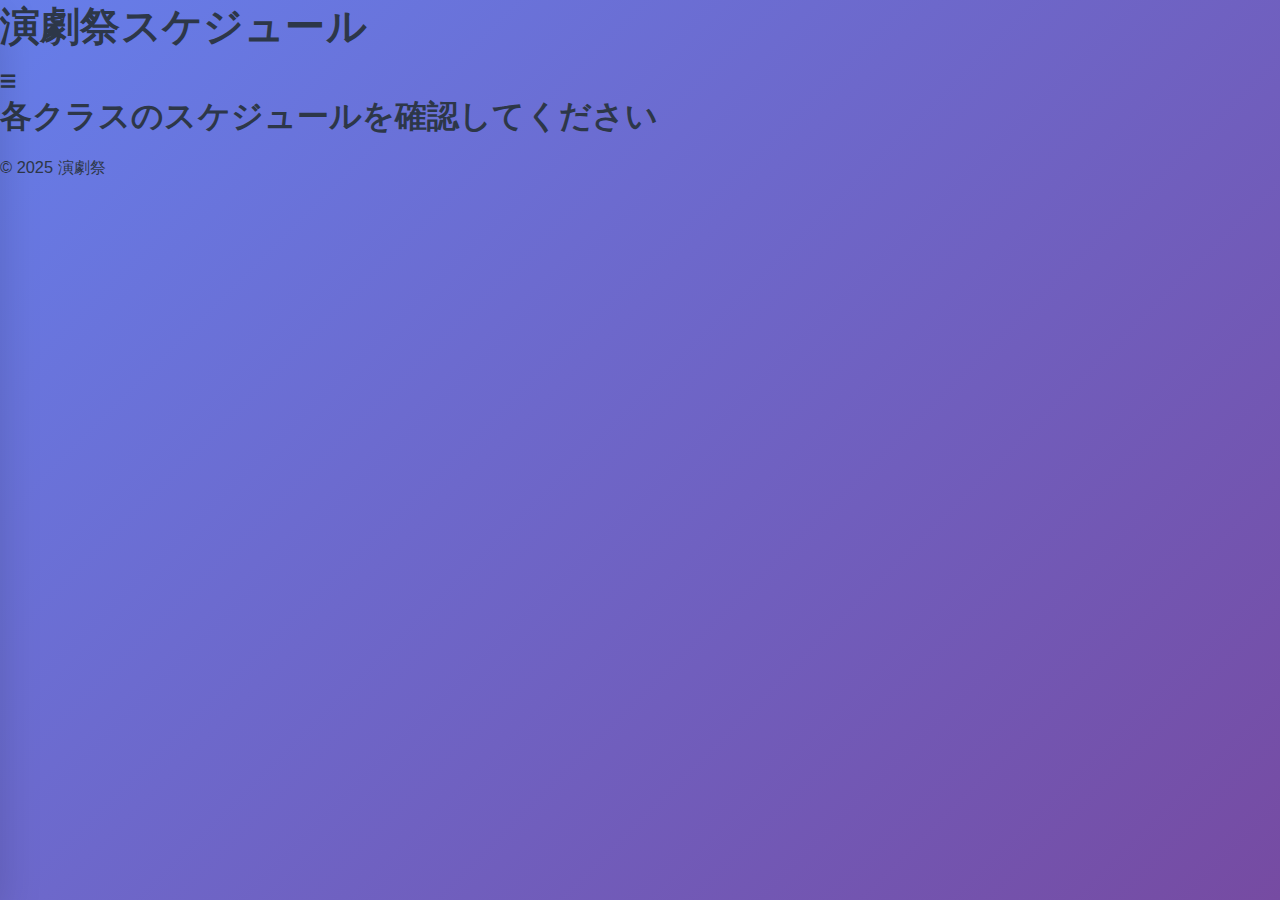
<file: index.html>
<!DOCTYPE html>
<html lang="ja">

<head>
    <meta charset="UTF-8">
    <meta name="viewport" content="width=device-width, initial-scale=1.0">
    <title>演劇祭スケジュール</title>
    <link rel="stylesheet" href="styles.css">
    <script src="script.js" defer></script>
</head>

<body>
    <header>
        <h1>演劇祭スケジュール</h1>
        <span class="open-sidebar" onclick="openSidebar()">☰</span>
    </header>
    <main>
        <h2>各クラスのスケジュールを確認してください</h2>
    </main>
    <footer>
        <p>&copy; 2025 演劇祭</p>
    </footer>

    <!-- サイドバー -->
    <div id="sidebar" class="sidebar">
        <span class="close" onclick="closeSidebar()">&times;</span>
        <h2>クラス選択</h2>
        <ul>
            <li><a href="1.html">クラス1</a></li>
            <li><a href="2.html">クラス2</a></li>
            <li><a href="3.html">クラス3</a></li>
            <li><a href="4.html">クラス4</a></li>
            <li><a href="5.html">クラス5</a></li>
            <li><a href="6.html">クラス6</a></li>
            <li><a href="7.html">クラス7</a></li>
            <li><a href="8.html">クラス8</a></li>
        </ul>
    </div>
</body>

</html>
</file>
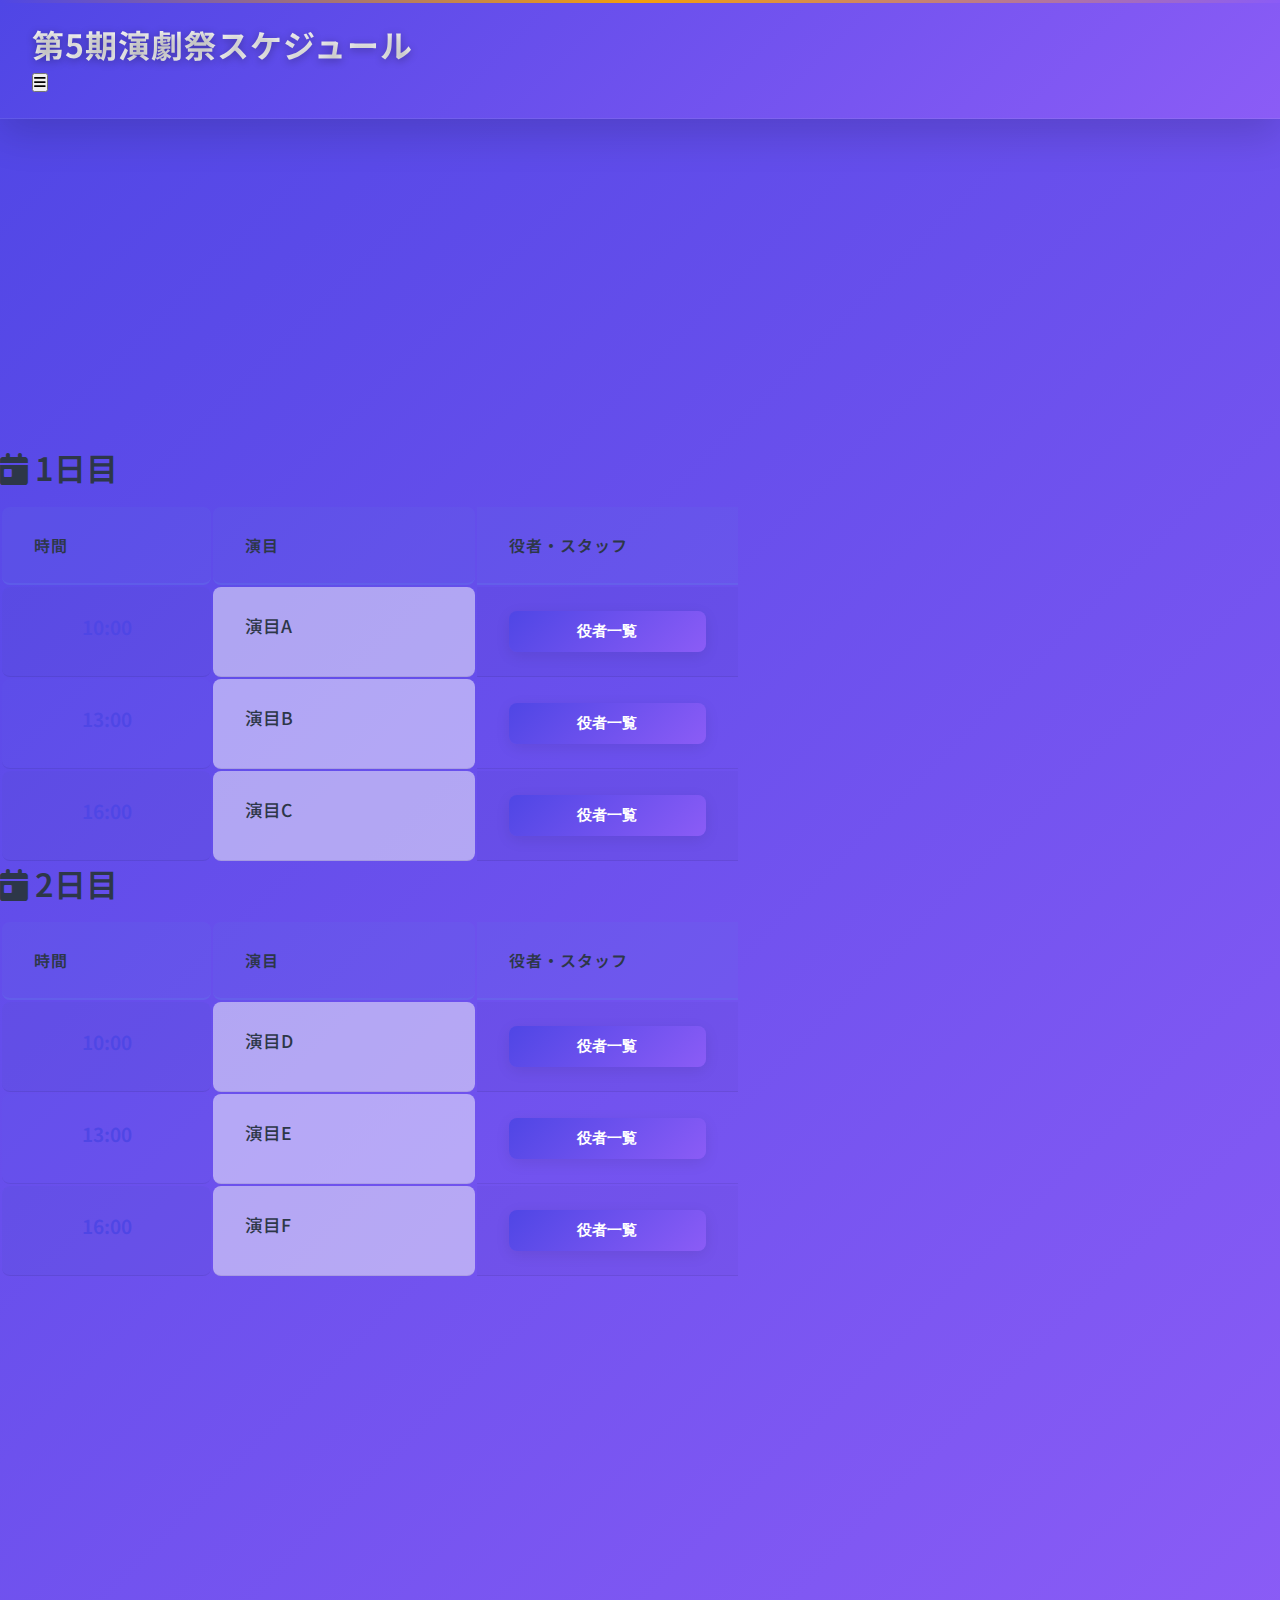
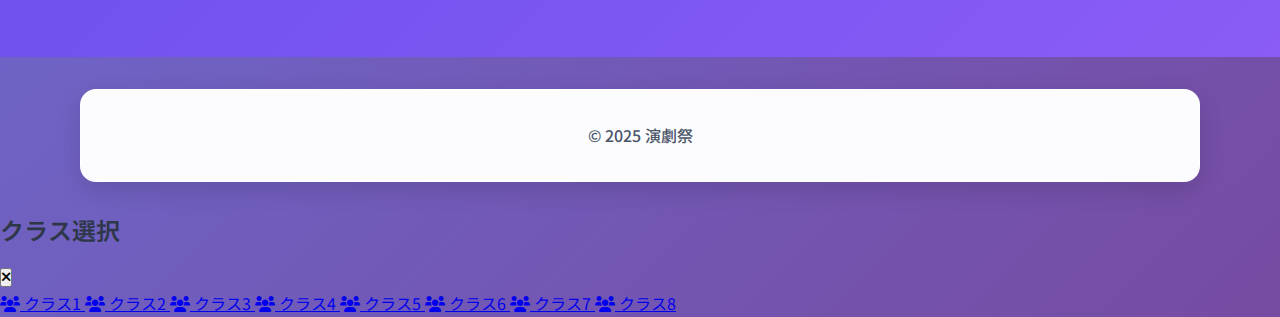
<file: 1.html>
<!DOCTYPE html>
<html lang="ja">

<head>
    <meta charset="UTF-8">
    <meta name="viewport" content="width=device-width, initial-scale=1.0">
    <title>1組 - 演劇祭スケジュール</title>
    <link rel="stylesheet" href="styles.css">
    <link href="https://fonts.googleapis.com/css2?family=Noto+Sans+JP:wght@300;400;500;700&display=swap" rel="stylesheet">
    <link rel="stylesheet" href="https://cdnjs.cloudflare.com/ajax/libs/font-awesome/6.0.0/css/all.min.css">
    <script src="script.js" defer></script>
</head>

<body>
    <div class="container">
        <!-- ヘッダー -->
        <header class="header">
            <div class="header-content">
                <div class="logo">
                    <h1>第5期演劇祭スケジュール</h1>
                </div>
                <nav class="nav">
                    <button class="nav-toggle" onclick="toggleNav()">
                        <i class="fas fa-bars"></i>
                    </button>
                </nav>
            </div>
        </header>

        <!-- メインコンテンツ -->
        <main class="main">
            <!-- スケジュールヘッダー -->
            <div class="schedule-header">
                <a href="index.html" class="back-link">
                    <i class="fas fa-arrow-left"></i>
                    ホームに戻る
                </a>
                <h1>1組 上演スケジュール</h1>
                <p>話が違う！</p>
            </div>

            <!-- 1日目スケジュール -->
            <div class="schedule-table">
                <h2><i class="fas fa-calendar-day"></i> 1日目</h2>
                <table>
                    <thead>
                        <tr>
                            <th class="time-cell">時間</th>
                            <th class="title-cell">演目</th>
                            <th>役者・スタッフ</th>
                        </tr>
                    </thead>
                    <tbody>
                        <tr>
                            <td class="time-cell">10:00</td>
                            <td class="title-cell">演目A</td>
                            <td><button class="cast-btn" data-modal="modal1-1">役者一覧</button></td>
                        </tr>
                        <tr>
                            <td class="time-cell">13:00</td>
                            <td class="title-cell">演目B</td>
                            <td><button class="cast-btn" data-modal="modal1-2">役者一覧</button></td>
                        </tr>
                        <tr>
                            <td class="time-cell">16:00</td>
                            <td class="title-cell">演目C</td>
                            <td><button class="cast-btn" data-modal="modal1-3">役者一覧</button></td>
                        </tr>
                    </tbody>
                </table>
            </div>

            <!-- 2日目スケジュール -->
            <div class="schedule-table">
                <h2><i class="fas fa-calendar-day"></i> 2日目</h2>
                <table>
                    <thead>
                        <tr>
                            <th class="time-cell">時間</th>
                            <th class="title-cell">演目</th>
                            <th>役者・スタッフ</th>
                        </tr>
                    </thead>
                    <tbody>
                        <tr>
                            <td class="time-cell">10:00</td>
                            <td class="title-cell">演目D</td>
                            <td><button class="cast-btn" data-modal="modal1-4">役者一覧</button></td>
                        </tr>
                        <tr>
                            <td class="time-cell">13:00</td>
                            <td class="title-cell">演目E</td>
                            <td><button class="cast-btn" data-modal="modal1-5">役者一覧</button></td>
                        </tr>
                        <tr>
                            <td class="time-cell">16:00</td>
                            <td class="title-cell">演目F</td>
                            <td><button class="cast-btn" data-modal="modal1-6">役者一覧</button></td>
                        </tr>
                    </tbody>
                </table>
            </div>

            <!-- 公演情報 -->
            <section class="info-section">
                <div class="info-card">
                    <i class="fas fa-clock"></i>
                    <h4>公演時間</h4>
                    <p>各公演は約1時間です。開演10分前までにご着席ください。</p>
                </div>
            </section>
        </main>

        <!-- フッター -->
        <footer class="footer">
            <div class="footer-content">
                <p>&copy; 2025 演劇祭</p>
            </div>
        </footer>
    </div>

    <!-- モバイルナビゲーション -->
    <div id="mobile-nav" class="mobile-nav">
        <div class="mobile-nav-header">
            <h3>クラス選択</h3>
            <button class="nav-close" onclick="toggleNav()">
                <i class="fas fa-times"></i>
            </button>
        </div>
        <div class="mobile-nav-content">
            <a href="1.html" class="mobile-nav-item">
                <i class="fas fa-users"></i>
                <span>クラス1</span>
            </a>
            <a href="2.html" class="mobile-nav-item">
                <i class="fas fa-users"></i>
                <span>クラス2</span>
            </a>
            <a href="3.html" class="mobile-nav-item">
                <i class="fas fa-users"></i>
                <span>クラス3</span>
            </a>
            <a href="4.html" class="mobile-nav-item">
                <i class="fas fa-users"></i>
                <span>クラス4</span>
            </a>
            <a href="5.html" class="mobile-nav-item">
                <i class="fas fa-users"></i>
                <span>クラス5</span>
            </a>
            <a href="6.html" class="mobile-nav-item">
                <i class="fas fa-users"></i>
                <span>クラス6</span>
            </a>
            <a href="7.html" class="mobile-nav-item">
                <i class="fas fa-users"></i>
                <span>クラス7</span>
            </a>
            <a href="8.html" class="mobile-nav-item">
                <i class="fas fa-users"></i>
                <span>クラス8</span>
            </a>
        </div>
    </div>

    <!-- モーダルウィンドウ -->
    <div id="modal1-1" class="modal">
        <div class="modal-content">
            <button class="close" data-modal="modal1-1">
                <i class="fas fa-times"></i>
            </button>
            <h2>第一公演 役者一覧</h2>
            <div class="cast-section">
                <h3><i class="fas fa-users"></i> キャスト</h3>
                <ul>
                    <li><i class="fas fa-user"></i> 1. 役者1</li>
                    <li><i class="fas fa-user"></i> 2. 役者2</li>
                    <li><i class="fas fa-user"></i> 3. 役者3</li>
                </ul>
            </div>
            <div class="staff-section">
                <h3><i class="fas fa-cogs"></i> スタッフ</h3>
                <ul>
                    <li><i class="fas fa-volume-up"></i> 音響担当: 1. XYZ</li>
                    <li><i class="fas fa-lightbulb"></i> 照明担当: 2. ABC</li>
                </ul>
            </div>
        </div>
    </div>

    <div id="modal1-2" class="modal">
        <div class="modal-content">
            <button class="close" data-modal="modal1-2">
                <i class="fas fa-times"></i>
            </button>
            <h2>第二公演 役者一覧</h2>
            <div class="cast-section">
                <h3><i class="fas fa-users"></i> キャスト</h3>
                <ul>
                    <li><i class="fas fa-user"></i> 4. 役者4</li>
                    <li><i class="fas fa-user"></i> 5. 役者5</li>
                    <li><i class="fas fa-user"></i> 6. 役者6</li>
                </ul>
            </div>
            <div class="staff-section">
                <h3><i class="fas fa-cogs"></i> スタッフ</h3>
                <ul>
                    <li><i class="fas fa-volume-up"></i> 音響担当: 1. DEF</li>
                    <li><i class="fas fa-lightbulb"></i> 照明担当: 2. GHI</li>
                </ul>
            </div>
        </div>
    </div>

    <div id="modal1-3" class="modal">
        <div class="modal-content">
            <button class="close" data-modal="modal1-3">
                <i class="fas fa-times"></i>
            </button>
            <h2>第三公演 役者一覧</h2>
            <div class="cast-section">
                <h3><i class="fas fa-users"></i> キャスト</h3>
                <ul>
                    <li><i class="fas fa-user"></i> 7. 役者7</li>
                    <li><i class="fas fa-user"></i> 8. 役者8</li>
                    <li><i class="fas fa-user"></i> 9. 役者9</li>
                </ul>
            </div>
            <div class="staff-section">
                <h3><i class="fas fa-cogs"></i> スタッフ</h3>
                <ul>
                    <li><i class="fas fa-volume-up"></i> 音響担当: 1. JKL</li>
                    <li><i class="fas fa-lightbulb"></i> 照明担当: 2. MNO</li>
                </ul>
            </div>
        </div>
    </div>

    <div id="modal1-4" class="modal">
        <div class="modal-content">
            <button class="close" data-modal="modal1-4">
                <i class="fas fa-times"></i>
            </button>
            <h2>第一公演 役者一覧</h2>
            <div class="cast-section">
                <h3><i class="fas fa-users"></i> キャスト</h3>
                <ul>
                    <li><i class="fas fa-user"></i> 10. 役者10</li>
                    <li><i class="fas fa-user"></i> 11. 役者11</li>
                    <li><i class="fas fa-user"></i> 12. 役者12</li>
                </ul>
            </div>
            <div class="staff-section">
                <h3><i class="fas fa-cogs"></i> スタッフ</h3>
                <ul>
                    <li><i class="fas fa-volume-up"></i> 音響担当: 1. PQR</li>
                    <li><i class="fas fa-lightbulb"></i> 照明担当: 2. STU</li>
                </ul>
            </div>
        </div>
    </div>

    <div id="modal1-5" class="modal">
        <div class="modal-content">
            <button class="close" data-modal="modal1-5">
                <i class="fas fa-times"></i>
            </button>
            <h2>第二公演 役者一覧</h2>
            <div class="cast-section">
                <h3><i class="fas fa-users"></i> キャスト</h3>
                <ul>
                    <li><i class="fas fa-user"></i> 13. 役者13</li>
                    <li><i class="fas fa-user"></i> 14. 役者14</li>
                    <li><i class="fas fa-user"></i> 15. 役者15</li>
                </ul>
            </div>
            <div class="staff-section">
                <h3><i class="fas fa-cogs"></i> スタッフ</h3>
                <ul>
                    <li><i class="fas fa-volume-up"></i> 音響担当: 1. VWX</li>
                    <li><i class="fas fa-lightbulb"></i> 照明担当: 2. YZ</li>
                </ul>
            </div>
        </div>
    </div>

    <div id="modal1-6" class="modal">
        <div class="modal-content">
            <button class="close" data-modal="modal1-6">
                <i class="fas fa-times"></i>
            </button>
            <h2>第三公演 役者一覧</h2>
            <div class="cast-section">
                <h3><i class="fas fa-users"></i> キャスト</h3>
                <ul>
                    <li><i class="fas fa-user"></i> 16. 役者16</li>
                    <li><i class="fas fa-user"></i> 17. 役者17</li>
                    <li><i class="fas fa-user"></i> 18. 役者18</li>
                </ul>
            </div>
            <div class="staff-section">
                <h3><i class="fas fa-cogs"></i> スタッフ</h3>
                <ul>
                    <li><i class="fas fa-volume-up"></i> 音響担当: 1. ABC</li>
                    <li><i class="fas fa-lightbulb"></i> 照明担当: 2. DEF</li>
                </ul>
            </div>
        </div>
    </div>
</body>

</html>
</file>
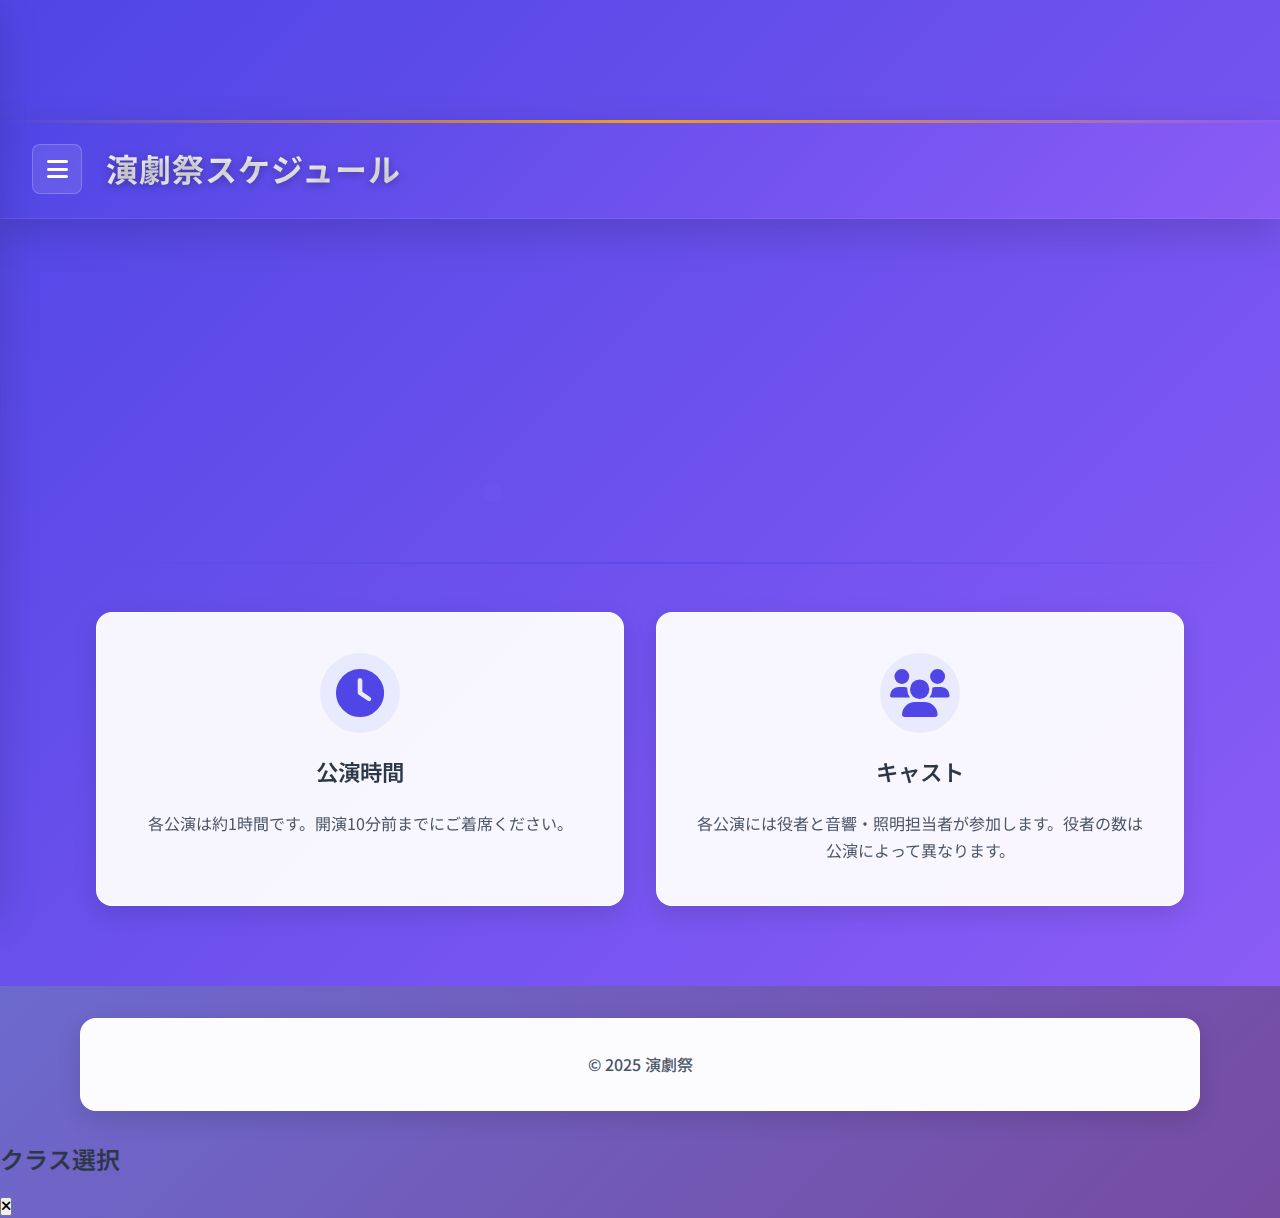
<file: 2.html>
<!DOCTYPE html>
<html lang="ja">

<head>
    <meta charset="UTF-8">
    <meta name="viewport" content="width=device-width, initial-scale=1.0">
    <title>2組 - 演劇祭スケジュール</title>
    <link rel="stylesheet" href="styles.css">
    <link href="https://fonts.googleapis.com/css2?family=Noto+Sans+JP:wght@300;400;500;700&display=swap" rel="stylesheet">
    <link rel="stylesheet" href="https://cdnjs.cloudflare.com/ajax/libs/font-awesome/6.0.0/css/all.min.css">
    <script src="script.js" defer></script>
</head>

<body>
    <!-- サイドバー -->
    <div id="sidebar" class="sidebar">
        <div class="sidebar-header">
            <h3>クラス一覧</h3>
            <button class="close-sidebar" onclick="closeSidebar()">
                <i class="fas fa-times"></i>
            </button>
        </div>
        <div class="sidebar-content">
            <div class="sidebar-nav">
                <a href="index.html" class="sidebar-item">
                    <i class="fas fa-home"></i>
                    <span>ホーム</span>
                </a>
                <a href="1.html" class="sidebar-item">
                    <i class="fas fa-users"></i>
                    <span>1組</span>
                </a>
                <a href="2.html" class="sidebar-item">
                    <i class="fas fa-users"></i>
                    <span>2組</span>
                </a>
                <a href="3.html" class="sidebar-item">
                    <i class="fas fa-users"></i>
                    <span>3組</span>
                </a>
                <a href="4.html" class="sidebar-item">
                    <i class="fas fa-users"></i>
                    <span>4組</span>
                </a>
                <a href="5.html" class="sidebar-item">
                    <i class="fas fa-users"></i>
                    <span>5組</span>
                </a>
                <a href="6.html" class="sidebar-item">
                    <i class="fas fa-users"></i>
                    <span>6組</span>
                </a>
                <a href="7.html" class="sidebar-item">
                    <i class="fas fa-users"></i>
                    <span>7組</span>
                </a>
                <a href="8.html" class="sidebar-item">
                    <i class="fas fa-users"></i>
                    <span>8組</span>
                </a>
            </div>
        </div>
    </div>

    <!-- サイドバーオーバーレイ -->
    <div id="sidebar-overlay" class="sidebar-overlay" onclick="closeSidebar()"></div>

    <!-- メインコンテンツ -->
    <main class="main">
        <!-- ヘッダー -->
        <header class="header">
            <button class="menu-toggle" onclick="openSidebar()">
                <i class="fas fa-bars"></i>
            </button>
            <h1>演劇祭スケジュール</h1>
        </header>

        <!-- スケジュールヘッダー -->
        <div class="schedule-header">
            <a href="index.html" class="back-link">
                <i class="fas fa-arrow-left"></i>
                ホームに戻る
            </a>
            <h1 id="schedule-title">2組 上演スケジュール</h1>
            <p id="schedule-description">ある脱出ゲーム</p>
        </div>

        <!-- スケジュールテーブル -->
        <div id="schedule-tables">
            <!-- テーブルはJavaScriptで動的に生成されます -->
        </div>
        
        <!-- 区切り線 -->
        <hr class="section-divider">
        
        <!-- 公演情報 -->
        <section class="info-section">
            <div class="info-card">
                <i class="fas fa-clock"></i>
                <h4>公演時間</h4>
                <p>各公演は約1時間です。開演10分前までにご着席ください。</p>
            </div>
            <div class="info-card">
                <i class="fas fa-users"></i>
                <h4>キャスト</h4>
                <p>各公演には役者と音響・照明担当者が参加します。役者の数は公演によって異なります。</p>
            </div>
        </section>
    </main>

    <!-- フッター -->
    <footer class="footer">
        <div class="footer-content">
            <p>&copy; 2025 演劇祭</p>
        </div>
    </footer>

    <!-- モバイルナビゲーション -->
    <div id="mobile-nav" class="mobile-nav">
        <div class="mobile-nav-header">
            <h3>クラス選択</h3>
            <button class="nav-close" onclick="toggleNav()">
                <i class="fas fa-times"></i>
            </button>
        </div>
        <div class="mobile-nav-content">
            <!-- モバイルナビゲーションはJavaScriptで動的に生成されます -->
        </div>
    </div>
</body>

</html>
</file>
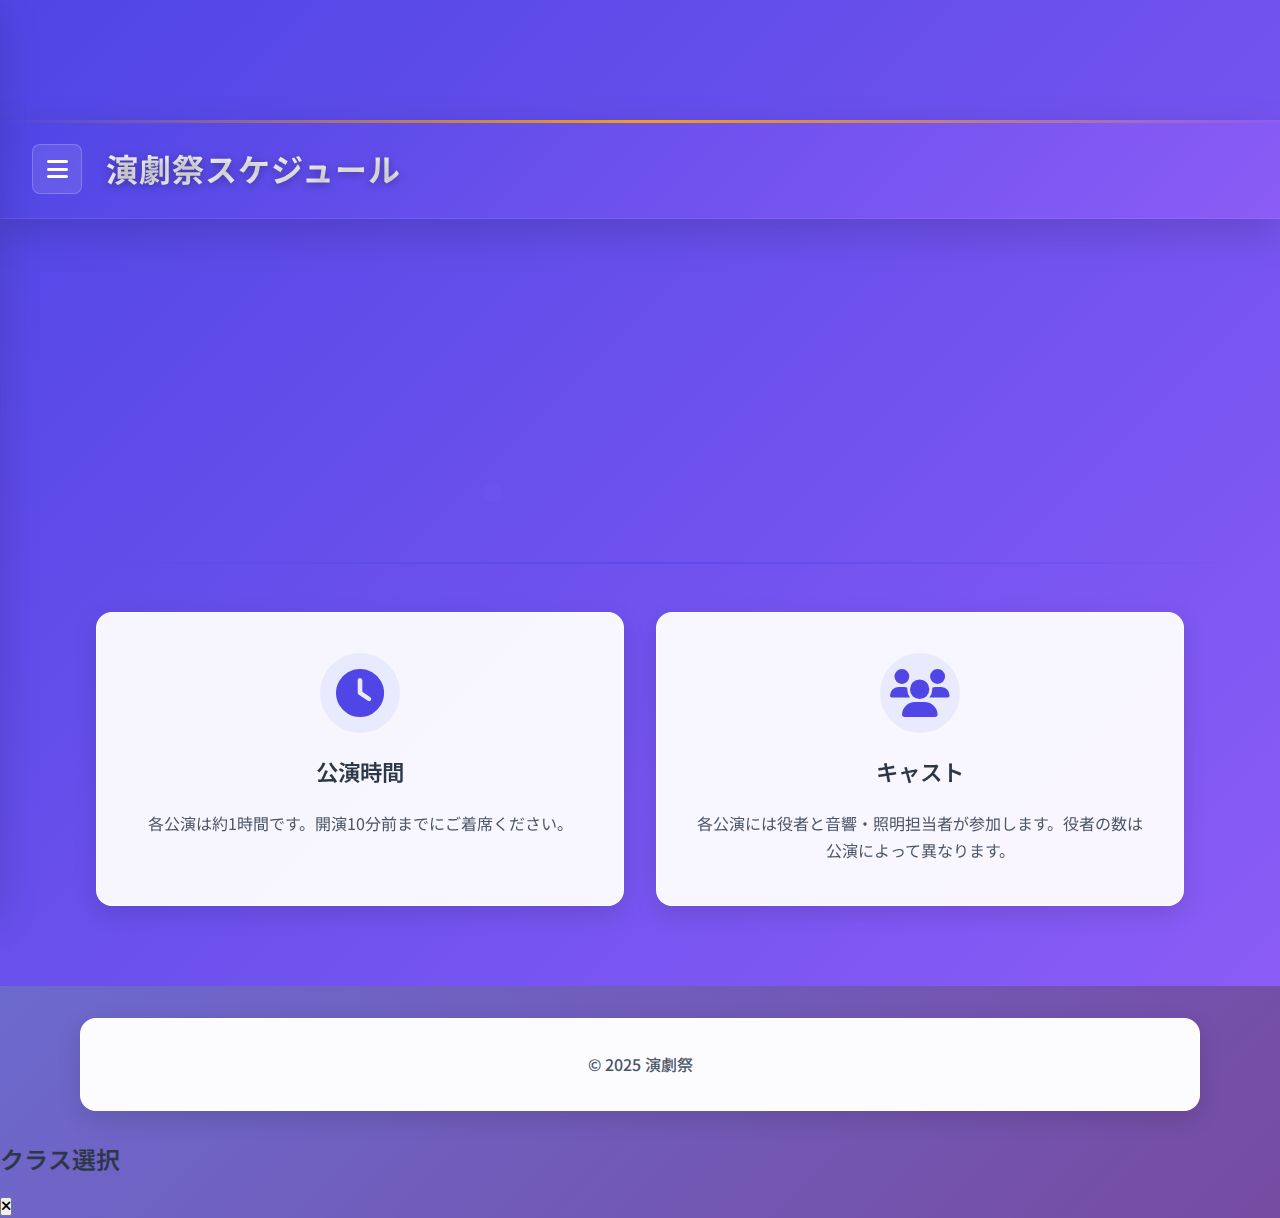
<file: 3.html>
<!DOCTYPE html>
<html lang="ja">

<head>
    <meta charset="UTF-8">
    <meta name="viewport" content="width=device-width, initial-scale=1.0">
    <title>3組 - 演劇祭スケジュール</title>
    <link rel="stylesheet" href="styles.css">
    <link href="https://fonts.googleapis.com/css2?family=Noto+Sans+JP:wght@300;400;500;700&display=swap" rel="stylesheet">
    <link rel="stylesheet" href="https://cdnjs.cloudflare.com/ajax/libs/font-awesome/6.0.0/css/all.min.css">
    <script src="script.js" defer></script>
</head>

<body>
    <!-- サイドバー -->
    <div id="sidebar" class="sidebar">
        <div class="sidebar-header">
            <h3>クラス一覧</h3>
            <button class="close-sidebar" onclick="closeSidebar()">
                <i class="fas fa-times"></i>
            </button>
        </div>
        <div class="sidebar-content">
            <div class="sidebar-nav">
                <a href="index.html" class="sidebar-item">
                    <i class="fas fa-home"></i>
                    <span>ホーム</span>
                </a>
                <a href="1.html" class="sidebar-item">
                    <i class="fas fa-users"></i>
                    <span>1組</span>
                </a>
                <a href="2.html" class="sidebar-item">
                    <i class="fas fa-users"></i>
                    <span>2組</span>
                </a>
                <a href="3.html" class="sidebar-item">
                    <i class="fas fa-users"></i>
                    <span>3組</span>
                </a>
                <a href="4.html" class="sidebar-item">
                    <i class="fas fa-users"></i>
                    <span>4組</span>
                </a>
                <a href="5.html" class="sidebar-item">
                    <i class="fas fa-users"></i>
                    <span>5組</span>
                </a>
                <a href="6.html" class="sidebar-item">
                    <i class="fas fa-users"></i>
                    <span>6組</span>
                </a>
                <a href="7.html" class="sidebar-item">
                    <i class="fas fa-users"></i>
                    <span>7組</span>
                </a>
                <a href="8.html" class="sidebar-item">
                    <i class="fas fa-users"></i>
                    <span>8組</span>
                </a>
            </div>
        </div>
    </div>

    <!-- サイドバーオーバーレイ -->
    <div id="sidebar-overlay" class="sidebar-overlay" onclick="closeSidebar()"></div>

    <!-- メインコンテンツ -->
    <main class="main">
        <!-- ヘッダー -->
        <header class="header">
            <button class="menu-toggle" onclick="openSidebar()">
                <i class="fas fa-bars"></i>
            </button>
            <h1>演劇祭スケジュール</h1>
        </header>

        <!-- スケジュールヘッダー -->
        <div class="schedule-header">
            <a href="index.html" class="back-link">
                <i class="fas fa-arrow-left"></i>
                ホームに戻る
            </a>
            <h1 id="schedule-title">3組 上演スケジュール</h1>
            <p id="schedule-description">ポプコーンの降る街</p>
        </div>

        <!-- スケジュールテーブル -->
        <div id="schedule-tables">
            <!-- テーブルはJavaScriptで動的に生成されます -->
        </div>
        
        <!-- 区切り線 -->
        <hr class="section-divider">
        
        <!-- 公演情報 -->
        <section class="info-section">
            <div class="info-card">
                <i class="fas fa-clock"></i>
                <h4>公演時間</h4>
                <p>各公演は約1時間です。開演10分前までにご着席ください。</p>
            </div>
            <div class="info-card">
                <i class="fas fa-users"></i>
                <h4>キャスト</h4>
                <p>各公演には役者と音響・照明担当者が参加します。役者の数は公演によって異なります。</p>
            </div>
        </section>
    </main>

    <!-- フッター -->
    <footer class="footer">
        <div class="footer-content">
            <p>&copy; 2025 演劇祭</p>
        </div>
    </footer>

    <!-- モバイルナビゲーション -->
    <div id="mobile-nav" class="mobile-nav">
        <div class="mobile-nav-header">
            <h3>クラス選択</h3>
            <button class="nav-close" onclick="toggleNav()">
                <i class="fas fa-times"></i>
            </button>
        </div>
        <div class="mobile-nav-content">
            <!-- モバイルナビゲーションはJavaScriptで動的に生成されます -->
        </div>
    </div>
</body>

</html>
</file>
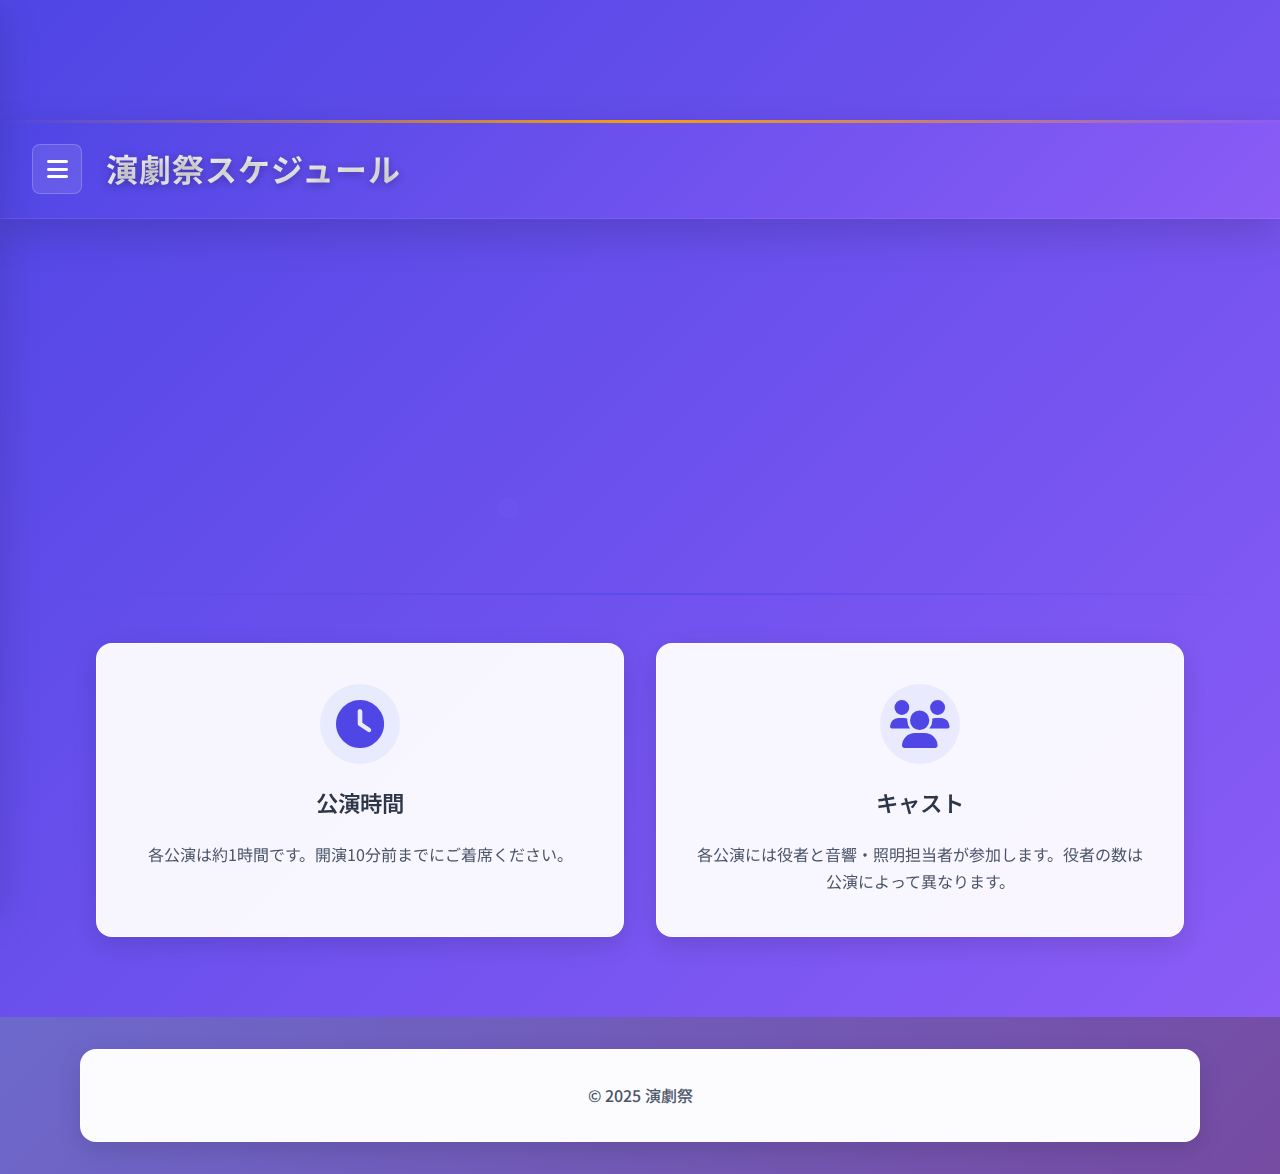
<file: 4.html>
<!DOCTYPE html>
<html lang="ja">

<head>
    <meta charset="UTF-8">
    <meta name="viewport" content="width=device-width, initial-scale=1.0">
    <title>4組 - 演劇祭スケジュール</title>
    <link rel="icon" type="image/png" href="https://lh3.googleusercontent.com/a/ACg8ocJIgKhq2qCWSld0Kx1pBDyJxosdON3XvHd2th1B4CrPkFRN82M=s360-c-no">
    <link rel="stylesheet" href="styles.css">
    <link href="https://fonts.googleapis.com/css2?family=Noto+Sans+JP:wght@300;400;500;700&display=swap" rel="stylesheet">
    <link rel="stylesheet" href="https://cdnjs.cloudflare.com/ajax/libs/font-awesome/6.0.0/css/all.min.css">
    <script>window.IS_STOPPED = false;</script>
    <script src="script.js" defer></script>
</head>

<body>
    <!-- サイドバー -->
    <div id="sidebar" class="sidebar">
        <div class="sidebar-header">
            <h3>クラス一覧</h3>
            <button class="close-sidebar" onclick="closeSidebar()">
                <i class="fas fa-times"></i>
            </button>
        </div>
        <div class="sidebar-content">
            <div class="sidebar-nav">
                <a href="index.html" class="sidebar-item">
                    <i class="fas fa-home"></i>
                    <span>ホーム</span>
                </a>
                <a href="1.html" class="sidebar-item">
                    <i class="fas fa-users"></i>
                    <span>1組</span>
                </a>
                <a href="2.html" class="sidebar-item">
                    <i class="fas fa-users"></i>
                    <span>2組</span>
                </a>
                <a href="3.html" class="sidebar-item">
                    <i class="fas fa-users"></i>
                    <span>3組</span>
                </a>
                <a href="4.html" class="sidebar-item">
                    <i class="fas fa-users"></i>
                    <span>4組</span>
                </a>
                <a href="5.html" class="sidebar-item">
                    <i class="fas fa-users"></i>
                    <span>5組</span>
                </a>
                <a href="6.html" class="sidebar-item">
                    <i class="fas fa-users"></i>
                    <span>6組</span>
                </a>
                <a href="7.html" class="sidebar-item">
                    <i class="fas fa-users"></i>
                    <span>7組</span>
                </a>
                <a href="8.html" class="sidebar-item">
                    <i class="fas fa-users"></i>
                    <span>8組</span>
                </a>
            </div>
        </div>
    </div>

    <!-- サイドバーオーバーレイ -->
    <div id="sidebar-overlay" class="sidebar-overlay" onclick="closeSidebar()"></div>

    <!-- メインコンテンツ -->
    <main class="main">
        <!-- ヘッダー -->
        <header class="header">
            <button class="menu-toggle" onclick="openSidebar()">
                <i class="fas fa-bars"></i>
            </button>
            <h1>演劇祭スケジュール</h1>
        </header>

        <!-- スケジュールヘッダー -->
        <div class="schedule-header">
            <a href="index.html" class="back-link">
                <i class="fas fa-arrow-left"></i>
                ホームに戻る
            </a>
            <h1 id="schedule-title">4組 上演スケジュール</h1>
            <p id="schedule-description">庭園の何処かに潜伏していると仮定される盗賊の行方に関する一考察 ～羽柴邸に於ける旧ロマノフ家のダイヤ盗難事件を基に～</p>
        </div>

        <!-- スケジュールテーブル -->
        <div id="schedule-tables">
            <!-- テーブルはJavaScriptで動的に生成されます -->
        </div>
        
        <!-- 区切り線 -->
        <hr class="section-divider">
        
        <!-- 公演情報 -->
        <section class="info-section">
            <div class="info-card">
                <i class="fas fa-clock"></i>
                <h4>公演時間</h4>
                <p>各公演は約1時間です。開演10分前までにご着席ください。</p>
            </div>
            <div class="info-card">
                <i class="fas fa-users"></i>
                <h4>キャスト</h4>
                <p>各公演には役者と音響・照明担当者が参加します。役者の数は公演によって異なります。</p>
            </div>
        </section>
    </main>

    <!-- フッター -->
    <footer class="footer">
        <div class="footer-content">
            <p>&copy; 2025 演劇祭</p>
        </div>
    </footer>

</body>

</html>
</file>
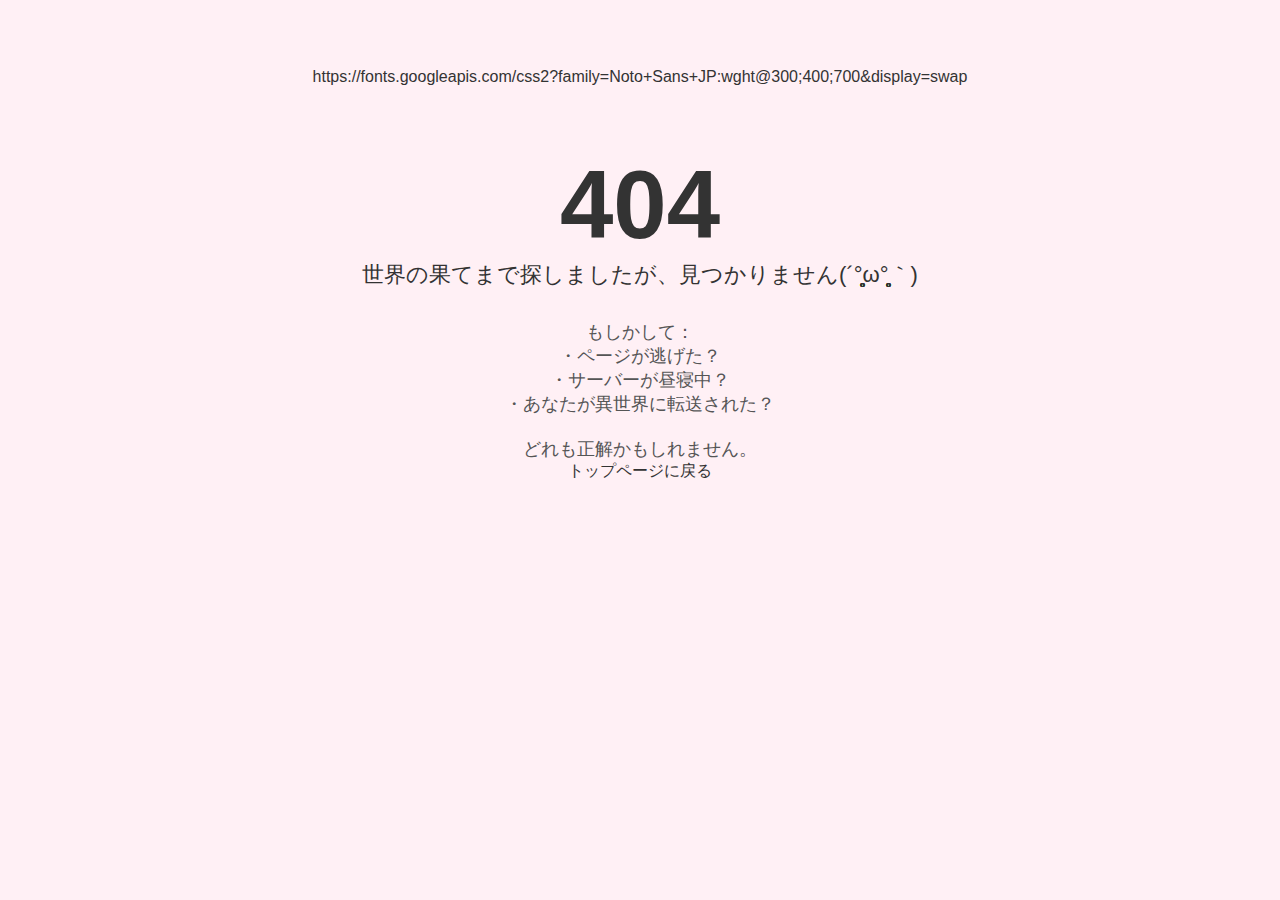
<file: 4041.html>
<!DOCTYPE html>
<html lang="ja">

<head>
    <meta charset="UTF-8">
    <meta name="viewport" content="width=device-width, initial-scale=1.0">
    <title>404 - 消失したページ</title>
    https://fonts.googleapis.com/css2?family=Noto+Sans+JP:wght@300;400;700&display=swap
    <style>
        body {
            font-family: 'Noto Sans JP', sans-serif;
            background-color: #fff0f5;
            color: #333;
            text-align: center;
            padding: 60px;
        }

        h1 {
            font-size: 96px;
            margin-bottom: 0;
        }

        p {
            font-size: 22px;
            margin-top: 0;
        }

        .message {
            margin-top: 30px;
            font-size: 18px;
            color: #555;
        }

        a {
            display: inline-block;
            margin-top: 40px;
            padding: 12px 24px;
            background-color: #ff69b4;
            color: white;
            text-decoration: none;
            border-radius: 8px;
            font-weight: bold;
            transition: background-color 0.3s;
        }

        a:hover {
            background-color: #ff85c1;
        }
    </style>
</head>

<body>
    <h1>404</h1>
    <p>世界の果てまで探しましたが、見つかりません(´°̥̥̥̥̥̥̥̥ω°̥̥̥̥̥̥̥̥｀)</p>
    <div class="message">
        もしかして：<br>
        ・ページが逃げた？<br>
        ・サーバーが昼寝中？<br>
        ・あなたが異世界に転送された？<br><br>
        どれも正解かもしれません。
    </div>
    トップページに戻る</a>
</body>

</html>
</file>
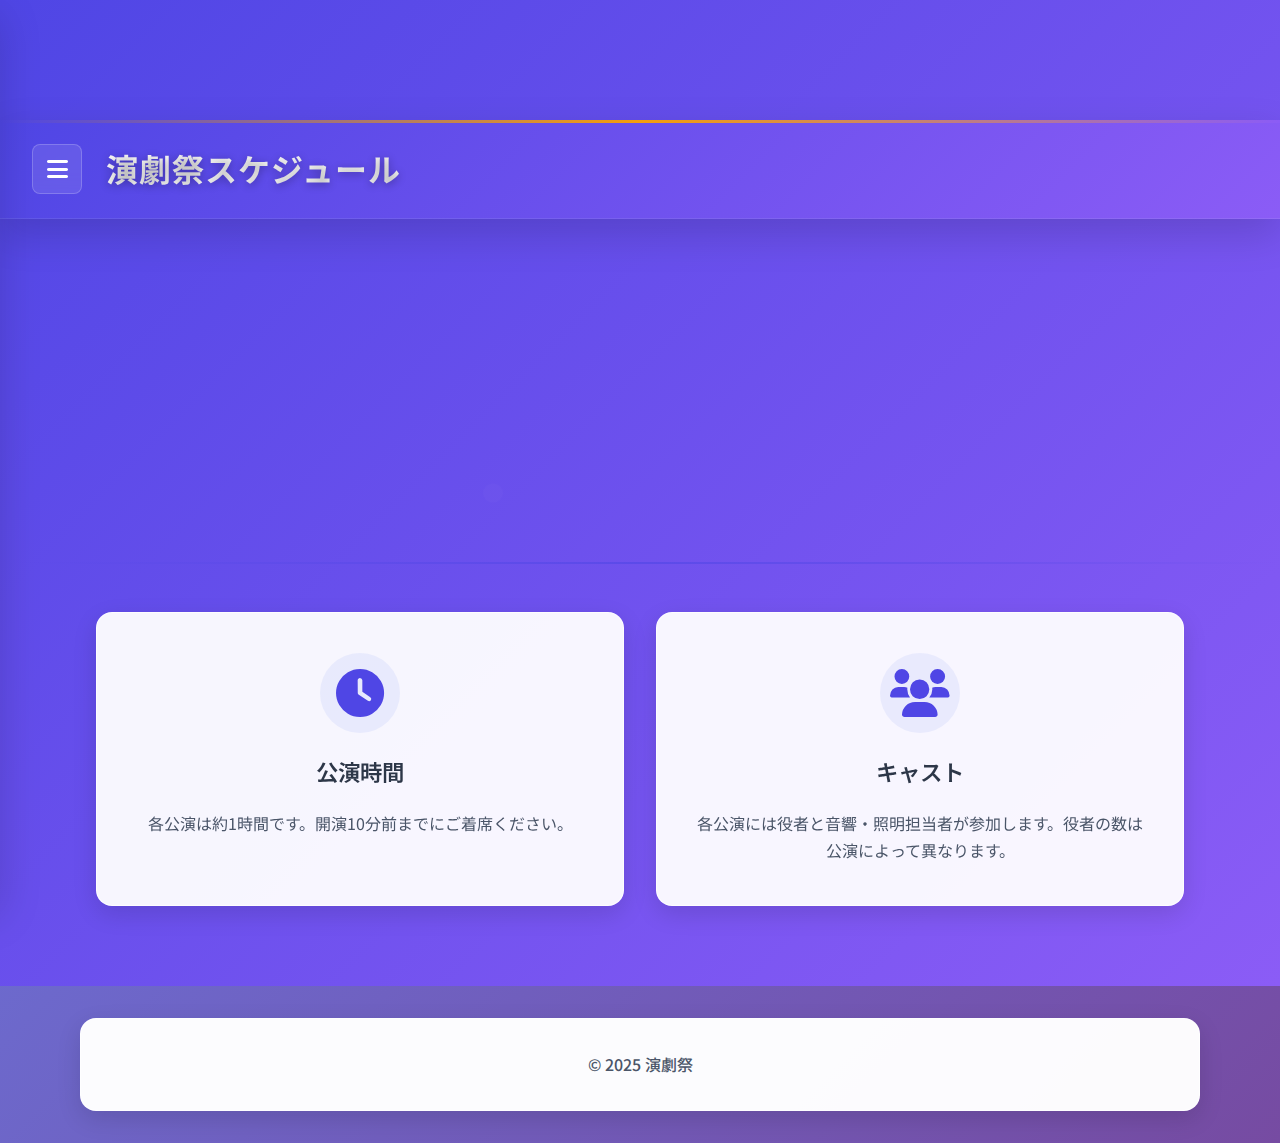
<file: 5.html>
<!DOCTYPE html>
<html lang="ja">

<head>
    <meta charset="UTF-8">
    <meta name="viewport" content="width=device-width, initial-scale=1.0">
    <title>5組 - 演劇祭スケジュール</title>
    <link rel="icon" type="image/png" href="https://lh3.googleusercontent.com/a/ACg8ocJIgKhq2qCWSld0Kx1pBDyJxosdON3XvHd2th1B4CrPkFRN82M=s360-c-no">
    <link rel="stylesheet" href="styles.css">
    <link href="https://fonts.googleapis.com/css2?family=Noto+Sans+JP:wght@300;400;500;700&display=swap" rel="stylesheet">
    <link rel="stylesheet" href="https://cdnjs.cloudflare.com/ajax/libs/font-awesome/6.0.0/css/all.min.css">
    <script src="script.js" defer></script>
</head>

<body>
    <!-- サイドバー -->
    <div id="sidebar" class="sidebar">
        <div class="sidebar-header">
            <h3>クラス一覧</h3>
            <button class="close-sidebar" onclick="closeSidebar()">
                <i class="fas fa-times"></i>
            </button>
        </div>
        <div class="sidebar-content">
            <div class="sidebar-nav">
                <a href="index.html" class="sidebar-item">
                    <i class="fas fa-home"></i>
                    <span>ホーム</span>
                </a>
                <a href="1.html" class="sidebar-item">
                    <i class="fas fa-users"></i>
                    <span>1組</span>
                </a>
                <a href="2.html" class="sidebar-item">
                    <i class="fas fa-users"></i>
                    <span>2組</span>
                </a>
                <a href="3.html" class="sidebar-item">
                    <i class="fas fa-users"></i>
                    <span>3組</span>
                </a>
                <a href="4.html" class="sidebar-item">
                    <i class="fas fa-users"></i>
                    <span>4組</span>
                </a>
                <a href="5.html" class="sidebar-item">
                    <i class="fas fa-users"></i>
                    <span>5組</span>
                </a>
                <a href="6.html" class="sidebar-item">
                    <i class="fas fa-users"></i>
                    <span>6組</span>
                </a>
                <a href="7.html" class="sidebar-item">
                    <i class="fas fa-users"></i>
                    <span>7組</span>
                </a>
                <a href="8.html" class="sidebar-item">
                    <i class="fas fa-users"></i>
                    <span>8組</span>
                </a>
            </div>
        </div>
    </div>

    <!-- サイドバーオーバーレイ -->
    <div id="sidebar-overlay" class="sidebar-overlay" onclick="closeSidebar()"></div>

    <!-- メインコンテンツ -->
    <main class="main">
        <!-- ヘッダー -->
        <header class="header">
            <button class="menu-toggle" onclick="openSidebar()">
                <i class="fas fa-bars"></i>
            </button>
            <h1>演劇祭スケジュール</h1>
        </header>

        <!-- スケジュールヘッダー -->
        <div class="schedule-header">
            <a href="index.html" class="back-link">
                <i class="fas fa-arrow-left"></i>
                ホームに戻る
            </a>
            <h1 id="schedule-title">5組 上演スケジュール</h1>
            <p id="schedule-description">チェンジ・ザ・ワールド</p>
        </div>

        <!-- スケジュールテーブル -->
        <div id="schedule-tables">
            <!-- テーブルはJavaScriptで動的に生成されます -->
        </div>
        
        <!-- 区切り線 -->
        <hr class="section-divider">
        
        <!-- 公演情報 -->
        <section class="info-section">
            <div class="info-card">
                <i class="fas fa-clock"></i>
                <h4>公演時間</h4>
                <p>各公演は約1時間です。開演10分前までにご着席ください。</p>
            </div>
            <div class="info-card">
                <i class="fas fa-users"></i>
                <h4>キャスト</h4>
                <p>各公演には役者と音響・照明担当者が参加します。役者の数は公演によって異なります。</p>
            </div>
        </section>
    </main>

    <!-- フッター -->
    <footer class="footer">
        <div class="footer-content">
            <p>&copy; 2025 演劇祭</p>
        </div>
    </footer>

</body>

</html>
</file>
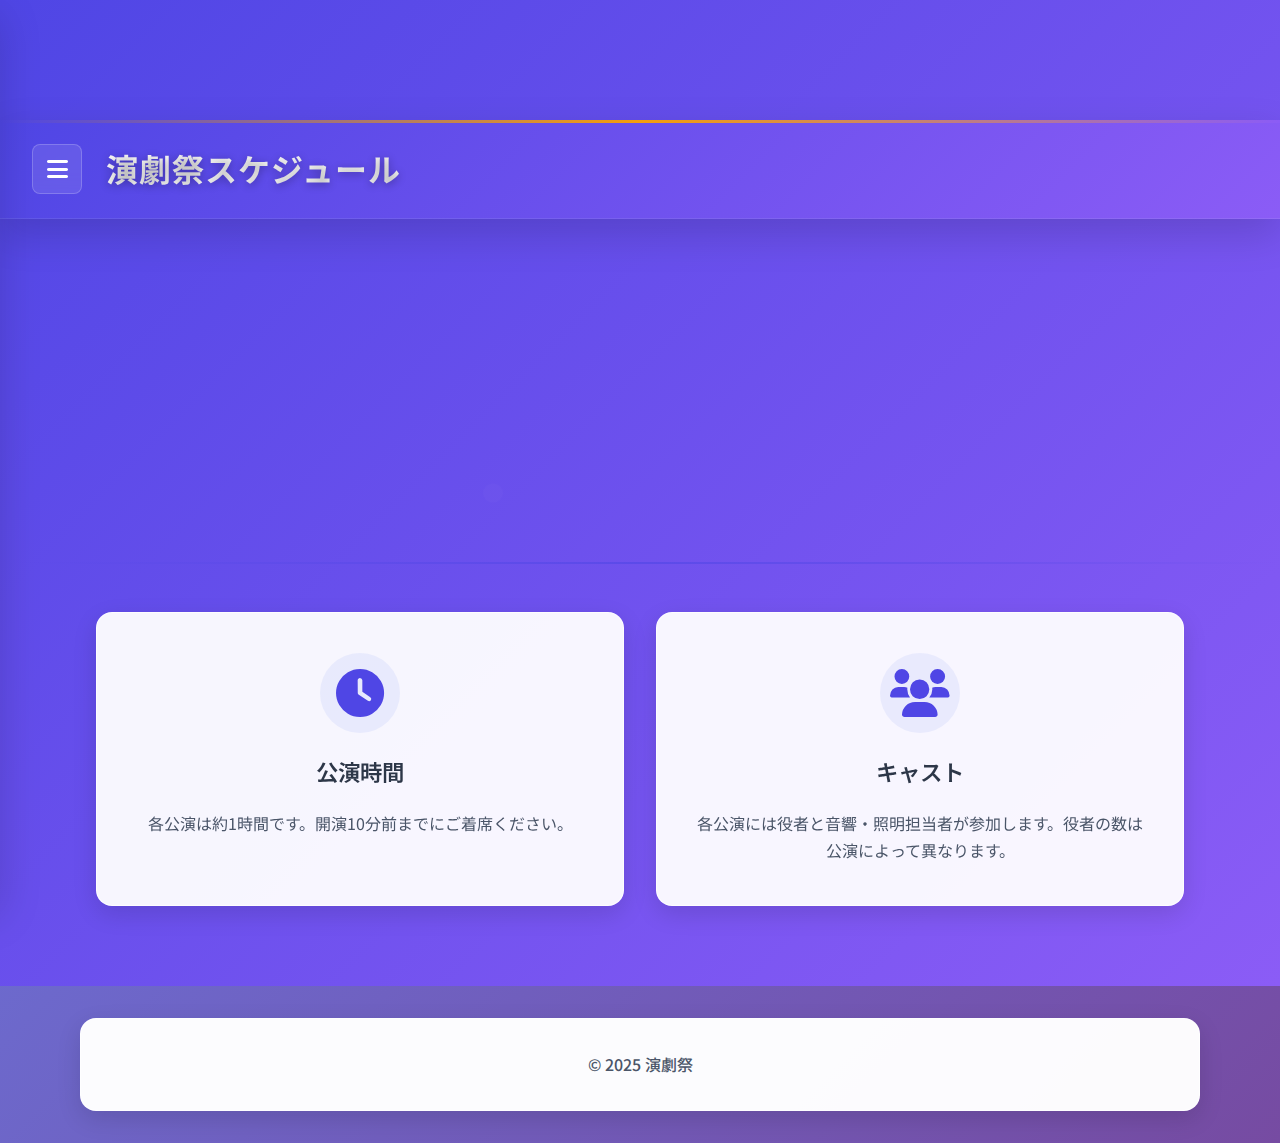
<file: 6.html>
<!DOCTYPE html>
<html lang="ja">

<head>
    <meta charset="UTF-8">
    <meta name="viewport" content="width=device-width, initial-scale=1.0">
    <title>6組 - 演劇祭スケジュール</title>
    <link rel="icon" type="image/png" href="https://lh3.googleusercontent.com/a/ACg8ocJIgKhq2qCWSld0Kx1pBDyJxosdON3XvHd2th1B4CrPkFRN82M=s360-c-no">
    <link rel="stylesheet" href="styles.css">
    <link href="https://fonts.googleapis.com/css2?family=Noto+Sans+JP:wght@300;400;500;700&display=swap" rel="stylesheet">
    <link rel="stylesheet" href="https://cdnjs.cloudflare.com/ajax/libs/font-awesome/6.0.0/css/all.min.css">
    <script>window.IS_STOPPED = true;</script>
    <script src="script.js" defer></script>
</head>

<body>
    <!-- サイドバー -->
    <div id="sidebar" class="sidebar">
        <div class="sidebar-header">
            <h3>クラス一覧</h3>
            <button class="close-sidebar" onclick="closeSidebar()">
                <i class="fas fa-times"></i>
            </button>
        </div>
        <div class="sidebar-content">
            <div class="sidebar-nav">
                <a href="index.html" class="sidebar-item">
                    <i class="fas fa-home"></i>
                    <span>ホーム</span>
                </a>
                <a href="1.html" class="sidebar-item">
                    <i class="fas fa-users"></i>
                    <span>1組</span>
                </a>
                <a href="2.html" class="sidebar-item">
                    <i class="fas fa-users"></i>
                    <span>2組</span>
                </a>
                <a href="3.html" class="sidebar-item">
                    <i class="fas fa-users"></i>
                    <span>3組</span>
                </a>
                <a href="4.html" class="sidebar-item">
                    <i class="fas fa-users"></i>
                    <span>4組</span>
                </a>
                <a href="5.html" class="sidebar-item">
                    <i class="fas fa-users"></i>
                    <span>5組</span>
                </a>
                <a href="6.html" class="sidebar-item">
                    <i class="fas fa-users"></i>
                    <span>6組</span>
                </a>
                <a href="7.html" class="sidebar-item">
                    <i class="fas fa-users"></i>
                    <span>7組</span>
                </a>
                <a href="8.html" class="sidebar-item">
                    <i class="fas fa-users"></i>
                    <span>8組</span>
                </a>
            </div>
        </div>
    </div>

    <!-- サイドバーオーバーレイ -->
    <div id="sidebar-overlay" class="sidebar-overlay" onclick="closeSidebar()"></div>

    <!-- メインコンテンツ -->
    <main class="main">
        <!-- ヘッダー -->
        <header class="header">
            <button class="menu-toggle" onclick="openSidebar()">
                <i class="fas fa-bars"></i>
            </button>
            <h1>演劇祭スケジュール</h1>
        </header>

        <!-- スケジュールヘッダー -->
        <div class="schedule-header">
            <a href="index.html" class="back-link">
                <i class="fas fa-arrow-left"></i>
                ホームに戻る
            </a>
            <h1 id="schedule-title">6組 上演スケジュール</h1>
            <p id="schedule-description">七人の部長</p>
        </div>

        <!-- スケジュールテーブル -->
        <div id="schedule-tables">
            <!-- テーブルはJavaScriptで動的に生成されます -->
        </div>
        
        <!-- 区切り線 -->
        <hr class="section-divider">
        
        <!-- 公演情報 -->
        <section class="info-section">
            <div class="info-card">
                <i class="fas fa-clock"></i>
                <h4>公演時間</h4>
                <p>各公演は約1時間です。開演10分前までにご着席ください。</p>
            </div>
            <div class="info-card">
                <i class="fas fa-users"></i>
                <h4>キャスト</h4>
                <p>各公演には役者と音響・照明担当者が参加します。役者の数は公演によって異なります。</p>
            </div>
        </section>
    </main>

    <!-- フッター -->
    <footer class="footer">
        <div class="footer-content">
            <p>&copy; 2025 演劇祭</p>
        </div>
    </footer>

</body>

</html>
</file>
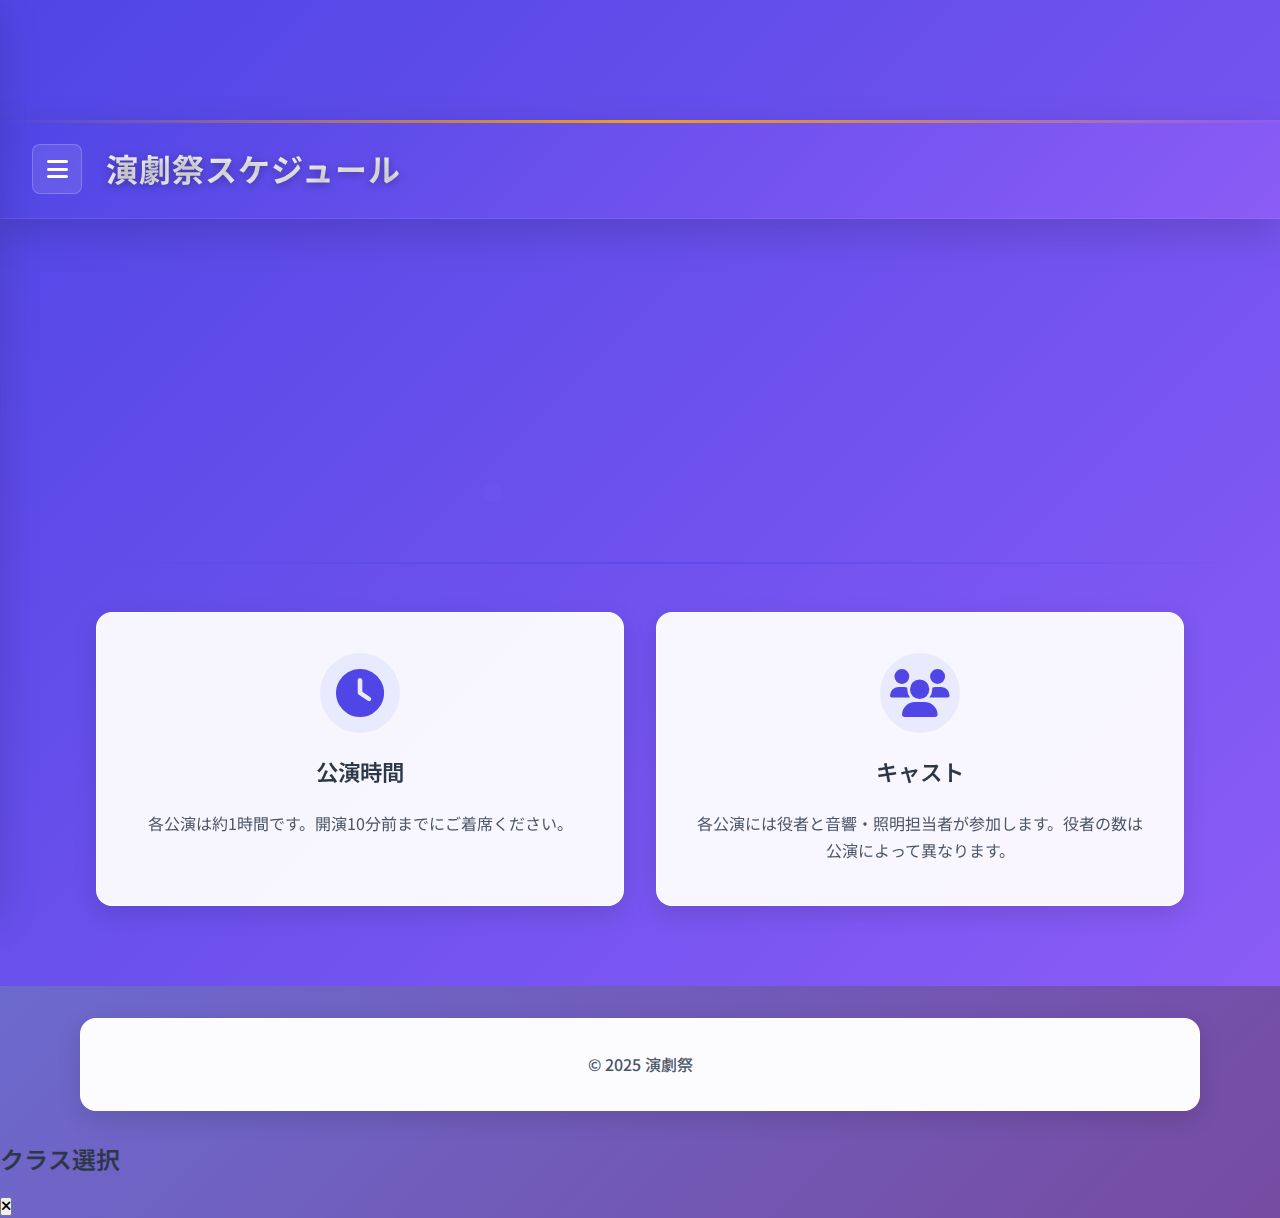
<file: 7.html>
<!DOCTYPE html>
<html lang="ja">

<head>
    <meta charset="UTF-8">
    <meta name="viewport" content="width=device-width, initial-scale=1.0">
    <title>7組 - 演劇祭スケジュール</title>
    <link rel="stylesheet" href="styles.css">
    <link href="https://fonts.googleapis.com/css2?family=Noto+Sans+JP:wght@300;400;500;700&display=swap" rel="stylesheet">
    <link rel="stylesheet" href="https://cdnjs.cloudflare.com/ajax/libs/font-awesome/6.0.0/css/all.min.css">
    <script src="script.js" defer></script>
</head>

<body>
    <!-- サイドバー -->
    <div id="sidebar" class="sidebar">
        <div class="sidebar-header">
            <h3>クラス一覧</h3>
            <button class="close-sidebar" onclick="closeSidebar()">
                <i class="fas fa-times"></i>
            </button>
        </div>
        <div class="sidebar-content">
            <div class="sidebar-nav">
                <a href="index.html" class="sidebar-item">
                    <i class="fas fa-home"></i>
                    <span>ホーム</span>
                </a>
                <a href="1.html" class="sidebar-item">
                    <i class="fas fa-users"></i>
                    <span>1組</span>
                </a>
                <a href="2.html" class="sidebar-item">
                    <i class="fas fa-users"></i>
                    <span>2組</span>
                </a>
                <a href="3.html" class="sidebar-item">
                    <i class="fas fa-users"></i>
                    <span>3組</span>
                </a>
                <a href="4.html" class="sidebar-item">
                    <i class="fas fa-users"></i>
                    <span>4組</span>
                </a>
                <a href="5.html" class="sidebar-item">
                    <i class="fas fa-users"></i>
                    <span>5組</span>
                </a>
                <a href="6.html" class="sidebar-item">
                    <i class="fas fa-users"></i>
                    <span>6組</span>
                </a>
                <a href="7.html" class="sidebar-item">
                    <i class="fas fa-users"></i>
                    <span>7組</span>
                </a>
                <a href="8.html" class="sidebar-item">
                    <i class="fas fa-users"></i>
                    <span>8組</span>
                </a>
            </div>
        </div>
    </div>

    <!-- サイドバーオーバーレイ -->
    <div id="sidebar-overlay" class="sidebar-overlay" onclick="closeSidebar()"></div>

    <!-- メインコンテンツ -->
    <main class="main">
        <!-- ヘッダー -->
        <header class="header">
            <button class="menu-toggle" onclick="openSidebar()">
                <i class="fas fa-bars"></i>
            </button>
            <h1>演劇祭スケジュール</h1>
        </header>

        <!-- スケジュールヘッダー -->
        <div class="schedule-header">
            <a href="index.html" class="back-link">
                <i class="fas fa-arrow-left"></i>
                ホームに戻る
            </a>
            <h1 id="schedule-title">7組 上演スケジュール</h1>
            <p id="schedule-description">サマータイムマシンブルース</p>
        </div>

        <!-- スケジュールテーブル -->
        <div id="schedule-tables">
            <!-- テーブルはJavaScriptで動的に生成されます -->
        </div>
        
        <!-- 区切り線 -->
        <hr class="section-divider">
        
        <!-- 公演情報 -->
        <section class="info-section">
            <div class="info-card">
                <i class="fas fa-clock"></i>
                <h4>公演時間</h4>
                <p>各公演は約1時間です。開演10分前までにご着席ください。</p>
            </div>
            <div class="info-card">
                <i class="fas fa-users"></i>
                <h4>キャスト</h4>
                <p>各公演には役者と音響・照明担当者が参加します。役者の数は公演によって異なります。</p>
            </div>
        </section>
    </main>

    <!-- フッター -->
    <footer class="footer">
        <div class="footer-content">
            <p>&copy; 2025 演劇祭</p>
        </div>
    </footer>

    <!-- モバイルナビゲーション -->
    <div id="mobile-nav" class="mobile-nav">
        <div class="mobile-nav-header">
            <h3>クラス選択</h3>
            <button class="nav-close" onclick="toggleNav()">
                <i class="fas fa-times"></i>
            </button>
        </div>
        <div class="mobile-nav-content">
            <!-- モバイルナビゲーションはJavaScriptで動的に生成されます -->
        </div>
    </div>
</body>

</html>
</file>
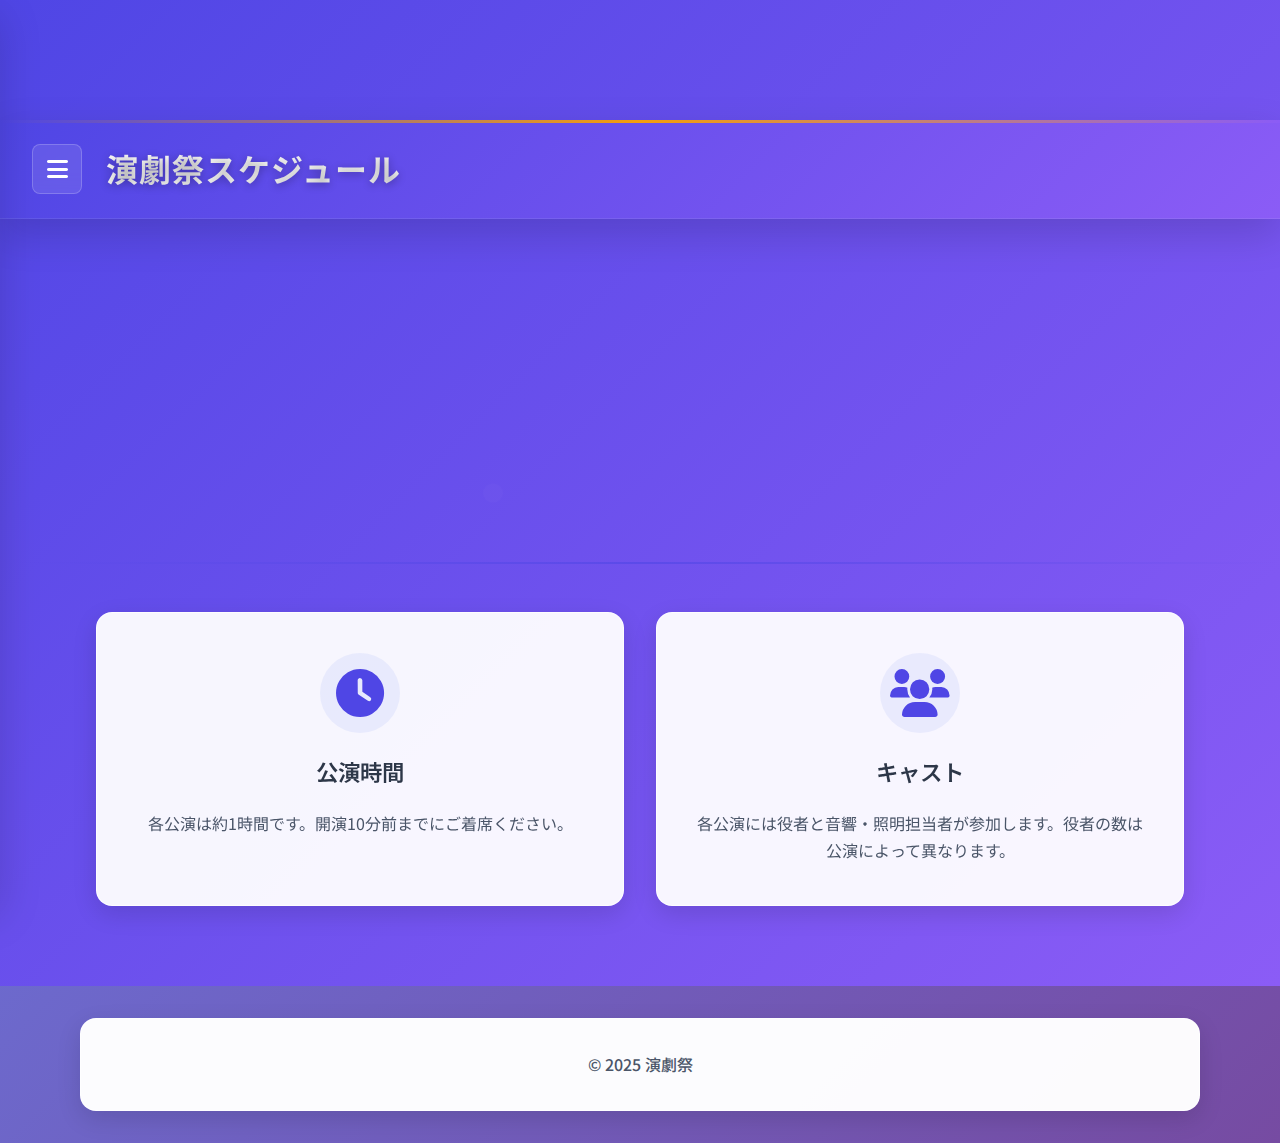
<file: 8.html>
<!DOCTYPE html>
<html lang="ja">

<head>
    <meta charset="UTF-8">
    <meta name="viewport" content="width=device-width, initial-scale=1.0">
    <title>8組 - 演劇祭スケジュール</title>
    <link rel="icon" type="image/png" href="https://lh3.googleusercontent.com/a/ACg8ocJIgKhq2qCWSld0Kx1pBDyJxosdON3XvHd2th1B4CrPkFRN82M=s360-c-no">
    <link rel="stylesheet" href="styles.css">
    <link href="https://fonts.googleapis.com/css2?family=Noto+Sans+JP:wght@300;400;500;700&display=swap" rel="stylesheet">
    <link rel="stylesheet" href="https://cdnjs.cloudflare.com/ajax/libs/font-awesome/6.0.0/css/all.min.css">
    <script>window.IS_STOPPED = true;</script>
    <script src="script.js" defer></script>
</head>

<body>
    <!-- サイドバー -->
    <div id="sidebar" class="sidebar">
        <div class="sidebar-header">
            <h3>クラス一覧</h3>
            <button class="close-sidebar" onclick="closeSidebar()">
                <i class="fas fa-times"></i>
            </button>
        </div>
        <div class="sidebar-content">
            <div class="sidebar-nav">
                <a href="index.html" class="sidebar-item">
                    <i class="fas fa-home"></i>
                    <span>ホーム</span>
                </a>
                <a href="1.html" class="sidebar-item">
                    <i class="fas fa-users"></i>
                    <span>1組</span>
                </a>
                <a href="2.html" class="sidebar-item">
                    <i class="fas fa-users"></i>
                    <span>2組</span>
                </a>
                <a href="3.html" class="sidebar-item">
                    <i class="fas fa-users"></i>
                    <span>3組</span>
                </a>
                <a href="4.html" class="sidebar-item">
                    <i class="fas fa-users"></i>
                    <span>4組</span>
                </a>
                <a href="5.html" class="sidebar-item">
                    <i class="fas fa-users"></i>
                    <span>5組</span>
                </a>
                <a href="6.html" class="sidebar-item">
                    <i class="fas fa-users"></i>
                    <span>6組</span>
                </a>
                <a href="7.html" class="sidebar-item">
                    <i class="fas fa-users"></i>
                    <span>7組</span>
                </a>
                <a href="8.html" class="sidebar-item">
                    <i class="fas fa-users"></i>
                    <span>8組</span>
                </a>
            </div>
        </div>
    </div>

    <!-- サイドバーオーバーレイ -->
    <div id="sidebar-overlay" class="sidebar-overlay" onclick="closeSidebar()"></div>

    <!-- メインコンテンツ -->
    <main class="main">
        <!-- ヘッダー -->
        <header class="header">
            <button class="menu-toggle" onclick="openSidebar()">
                <i class="fas fa-bars"></i>
            </button>
            <h1>演劇祭スケジュール</h1>
        </header>

        <!-- スケジュールヘッダー -->
        <div class="schedule-header">
            <a href="index.html" class="back-link">
                <i class="fas fa-arrow-left"></i>
                ホームに戻る
            </a>
            <h1 id="schedule-title">8組 上演スケジュール</h1>
            <p id="schedule-description">Memento ～忘却の夏</p>
        </div>

        <!-- スケジュールテーブル -->
        <div id="schedule-tables">
            <!-- テーブルはJavaScriptで動的に生成されます -->
        </div>
        
        <!-- 区切り線 -->
        <hr class="section-divider">
        
        <!-- 公演情報 -->
        <section class="info-section">
            <div class="info-card">
                <i class="fas fa-clock"></i>
                <h4>公演時間</h4>
                <p>各公演は約1時間です。開演10分前までにご着席ください。</p>
            </div>
            <div class="info-card">
                <i class="fas fa-users"></i>
                <h4>キャスト</h4>
                <p>各公演には役者と音響・照明担当者が参加します。役者の数は公演によって異なります。</p>
            </div>
        </section>
    </main>

    <!-- フッター -->
    <footer class="footer">
        <div class="footer-content">
            <p>&copy; 2025 演劇祭</p>
        </div>
    </footer>

</body>

</html>
</file>
<file: styles.css>
/* 全体のリセットとベース設定 */
* {
    margin: 0;
    padding: 0;
    box-sizing: border-box;
}

body {
    font-family: 'Noto Sans JP', sans-serif;
    line-height: 1.6;
    color: #2d3748;
    background: linear-gradient(135deg, #667eea 0%, #764ba2 100%);
    min-height: 100vh;
    overflow-x: hidden;
}

/* Readability: improve base typography scale and spacing */
body { line-height: 1.75; }
p { font-size: 1.025rem; }
h1 { letter-spacing: 0.2px; }
h2, h3 { letter-spacing: 0.1px; }
* { -webkit-tap-highlight-color: transparent; }

/* Focus visibility (keyboard) */
a:focus-visible,
button:focus-visible,
.btn:focus-visible,
.cast-btn:focus-visible,
.menu-toggle:focus-visible,
.back-link:focus-visible,
.close:focus-visible,
.sidebar-item:focus-visible {
    outline: 3px solid var(--accent-color);
    outline-offset: 2px;
}

/* 統一カラーパレット */
:root {
    --primary-color: #4f46e5; /* indigo-600 */
    --secondary-color: #8b5cf6; /* violet-500 */
    --accent-color: #f59e0b; /* amber-500 */
    --text-primary: #2d3748;
    --text-secondary: #4a5568;
    --text-light: #718096;
    --bg-white: rgba(255, 255, 255, 0.98);
    --bg-card: rgba(255, 255, 255, 0.95);
    --shadow-light: 0 4px 15px rgba(0, 0, 0, 0.08);
    --shadow-medium: 0 8px 25px rgba(0, 0, 0, 0.12);
    --shadow-heavy: 0 15px 40px rgba(0, 0, 0, 0.15);
    --border-radius: 16px;
    --border-radius-small: 8px;
    --transition: all 0.3s cubic-bezier(0.4, 0, 0.2, 1);
}

/* タイポグラフィの改善 */
h1, h2, h3, h4, h5, h6 {
    font-weight: 600;
    line-height: 1.3;
    margin-bottom: 1rem;
}

h1 { font-size: 2.5rem; }

h2 { font-size: 2rem; }
h3 { font-size: 1.5rem; }
h4 { font-size: 1.25rem; }

p {
    margin-bottom: 1rem;
    line-height: 1.7;
}

/* ボタンの統一スタイル */
.btn {
    display: inline-flex;
    align-items: center;
    gap: 0.5rem;
    padding: 0.75rem 1.5rem;
    border: none;
    border-radius: var(--border-radius-small);
    font-weight: 500;
    text-decoration: none;
    cursor: pointer;
    transition: var(--transition);
    font-size: 0.95rem;
    background: linear-gradient(135deg, var(--primary-color), var(--secondary-color));
    color: white;
    box-shadow: var(--shadow-light);
}

.btn:hover {
    transform: translateY(-2px);
    box-shadow: var(--shadow-medium);
}

.btn:active {
    transform: translateY(0);
}

/* サイドバー */
.sidebar {
    position: fixed;
    top: 0;
    left: -320px;
    width: 320px;
    height: 100vh;
    background: linear-gradient(135deg, var(--primary-color) 0%, var(--secondary-color) 100%);
    color: white;
    z-index: 1000;
    transition: left 0.3s cubic-bezier(0.4, 0, 0.2, 1);
    overflow-y: auto;
    box-shadow: var(--shadow-heavy);
    backdrop-filter: blur(10px);
}

.sidebar.active {
    left: 0;
}

.sidebar-header {
    padding: 2rem 1.5rem 1.5rem;
    border-bottom: 1px solid rgba(255, 255, 255, 0.2);
    display: flex;
    justify-content: space-between;
    align-items: center;
    background: rgba(255, 255, 255, 0.1);
}

.sidebar-header h3 {
    margin: 0;
    font-size: 1.5rem;
    font-weight: 600;
    color: white;
}

.close-sidebar {
    background: none;
    border: none;
    color: white;
    font-size: 1.5rem;
    cursor: pointer;
    padding: 0.5rem;
    border-radius: 50%;
    transition: var(--transition);
    width: 40px;
    height: 40px;
    display: flex;
    align-items: center;
    justify-content: center;
}

.close-sidebar:hover {
    background-color: rgba(255, 255, 255, 0.2);
    transform: scale(1.1);
}

.sidebar-content {
    padding: 1rem 0;
}

.sidebar-nav {
    display: flex;
    flex-direction: column;
}

.sidebar-item {
    display: flex;
    align-items: center;
    padding: 1rem 1.5rem;
    color: white;
    text-decoration: none;
    transition: var(--transition);
    border-left: 3px solid transparent;
    margin: 0.25rem 0;
}

.sidebar-item:hover {
    background-color: rgba(255, 255, 255, 0.15);
    border-left-color: var(--accent-color);
    transform: translateX(5px);
}

.sidebar-item i {
    margin-right: 1rem;
    width: 20px;
    text-align: center;
    font-size: 1.1rem;
}

.sidebar-item span {
    font-weight: 500;
    font-size: 1rem;
}

/* サイドバーオーバーレイ */
.sidebar-overlay {
    position: fixed;
    top: 0;
    left: 0;
    width: 100%;
    height: 100%;
    background-color: rgba(0, 0, 0, 0.6);
    z-index: 999;
    opacity: 0;
    visibility: hidden;
    transition: var(--transition);
    backdrop-filter: blur(5px);
}

.sidebar-overlay.active {
    opacity: 1;
    visibility: visible;
}

/* ヘッダー */
.header {
    background: linear-gradient(135deg, var(--primary-color) 0%, var(--secondary-color) 100%);
    color: white;
    padding: 1.5rem 2rem;
    display: flex;
    align-items: center;
    gap: 1.5rem;
    box-shadow: var(--shadow-heavy);
    position: fixed;
    top: 0;
    left: 0;
    right: 0;
    z-index: 1000;
    backdrop-filter: blur(15px);
    border-bottom: 1px solid rgba(255, 255, 255, 0.1);
}

.header::before {
    content: '';
    position: absolute;
    top: 0;
    left: 0;
    right: 0;
    height: 3px;
    background: linear-gradient(90deg, var(--primary-color), var(--accent-color), var(--secondary-color));
}

.menu-toggle {
    background: rgba(255, 255, 255, 0.1);
    border: 1px solid rgba(255, 255, 255, 0.2);
    color: white;
    font-size: 1.5rem;
    cursor: pointer;
    padding: 0.75rem;
    border-radius: var(--border-radius-small);
    transition: var(--transition);
    width: 50px;
    height: 50px;
    display: flex;
    align-items: center;
    justify-content: center;
    backdrop-filter: blur(10px);
}

.menu-toggle:hover {
    background-color: rgba(255, 255, 255, 0.2);
    transform: scale(1.05);
    box-shadow: 0 4px 15px rgba(0, 0, 0, 0.2);
}

.header h1 {
    margin: 0;
    font-size: 2rem;
    font-weight: 700;
    color: white;
    text-shadow: 0 2px 8px rgba(0, 0, 0, 0.3);
    background: linear-gradient(135deg, #ffffff, #f0f0f0);
    -webkit-background-clip: text;
    -webkit-text-fill-color: transparent;
    background-clip: text;
    letter-spacing: 1px;
}

/* メインコンテンツ */
.main {
    min-height: 100vh;
    background: linear-gradient(135deg, var(--primary-color) 0%, var(--secondary-color) 100%);
    padding-top: 120px;
    padding-bottom: 3rem;
    position: relative;
}

/* 404 page styles */
.error-404 {
    display: grid;
    place-items: center;
    min-height: calc(100vh - 120px);
    padding: 2rem 1rem;
    position: relative;
}

.error-sky {
    position: absolute;
    inset: 0;
    overflow: hidden;
    pointer-events: none;
}

.error-sky .star {
    position: absolute;
    color: rgba(255,255,255,0.65);
    text-shadow: 0 0 8px rgba(255,255,255,0.8), 0 0 16px rgba(255,255,255,0.4);
    animation: twinkle 2.2s ease-in-out infinite;
}

.error-sky .s1 { top: 12%; left: 14%; font-size: 14px; animation-delay: 0.1s; }
.error-sky .s2 { top: 28%; right: 10%; font-size: 12px; animation-delay: 0.6s; }
.error-sky .s3 { bottom: 18%; left: 8%; font-size: 10px; animation-delay: 1.1s; }
.error-sky .s4 { bottom: 26%; right: 18%; font-size: 16px; animation-delay: 1.6s; }

.error-sky .planet {
    position: absolute;
    top: 8%;
    right: 22%;
    width: 60px;
    height: 60px;
    border-radius: 50%;
    background: radial-gradient(circle at 30% 30%, #fff7 0%, #fff0 40%),
                linear-gradient(135deg, #f59e0b, #8b5cf6);
    box-shadow: 0 10px 30px rgba(0,0,0,0.2);
    animation: floatY 6s ease-in-out infinite;
}

.ufo {
    position: absolute;
    left: 10%;
    top: 20%;
    width: 120px;
    height: 60px;
    transform: translateZ(0);
    animation: ufo-flight 10s ease-in-out infinite;
}

.ufo-top {
    position: absolute;
    left: 50%;
    top: 6px;
    transform: translateX(-50%);
    width: 70px;
    height: 28px;
    background: linear-gradient(135deg, #e0f2fe, #93c5fd);
    border-radius: 50% 50% 40% 40% / 60% 60% 40% 40%;
    box-shadow: 0 4px 10px rgba(0,0,0,0.2) inset;
}

.ufo-bottom {
    position: absolute;
    left: 50%;
    bottom: 0;
    transform: translateX(-50%);
    width: 120px;
    height: 36px;
    background: linear-gradient(135deg, #64748b, #94a3b8);
    border-radius: 60px;
    box-shadow: 0 10px 20px rgba(0,0,0,0.25);
}

.ufo-beam {
    position: absolute;
    left: 50%;
    top: 32px;
    transform: translateX(-50%);
    width: 0;
    height: 0;
    border-left: 28px solid transparent;
    border-right: 28px solid transparent;
    border-top: 140px solid rgba(255, 255, 255, 0.18);
    filter: blur(0.5px);
    animation: beam-pulse 2.2s ease-in-out infinite;
}

@keyframes ufo-flight {
    0% { transform: translate(0, 0) rotate(0deg); }
    25% { transform: translate(40vw, 10vh) rotate(2deg); }
    50% { transform: translate(60vw, -6vh) rotate(-2deg); }
    75% { transform: translate(20vw, 6vh) rotate(1deg); }
    100% { transform: translate(0, 0) rotate(0deg); }
}

@keyframes beam-pulse {
    0%, 100% { border-top-color: rgba(255, 255, 255, 0.10); }
    50% { border-top-color: rgba(255, 255, 255, 0.30); }
}

@keyframes twinkle {
    0%, 100% { opacity: 0.45; transform: scale(1); }
    50% { opacity: 1; transform: scale(1.15); }
}

@keyframes floatY {
    0%, 100% { transform: translateY(0); }
    50% { transform: translateY(-8px); }
}

.error-card {
    background: var(--bg-card);
    border-radius: var(--border-radius);
    padding: 3.25rem 2.25rem;
    box-shadow: var(--shadow-heavy);
    border: 1px solid rgba(255, 255, 255, 0.8);
    text-align: center;
    position: relative;
    overflow: hidden;
}

.error-card::before {
    content: '';
    position: absolute;
    top: 0;
    left: 0;
    right: 0;
    height: 4px;
    background: linear-gradient(90deg, var(--primary-color), var(--accent-color), var(--secondary-color));
}

.error-title {
    font-size: 5.25rem;
    line-height: 1;
    margin-bottom: 0.75rem;
    letter-spacing: 2px;
}

.error-code {
    display: inline-block;
    background: linear-gradient(135deg, var(--primary-color), var(--secondary-color));
    -webkit-background-clip: text;
    -webkit-text-fill-color: transparent;
    background-clip: text;
    filter: drop-shadow(0 8px 20px rgba(0,0,0,0.15));
}

.error-emoji { display: inline-block; transform: rotate(-10deg); animation: wobble 2.5s ease-in-out infinite; }
@keyframes wobble {
    0%, 100% { transform: rotate(-10deg) translateY(0); }
    50% { transform: rotate(10deg) translateY(-4px); }
}

.error-sub {
    font-size: 1.3rem;
    color: var(--text-secondary);
    margin-bottom: 0.5rem;
}
.kaomoji {
    display: inline-block;
    margin-left: 0.25rem;
    position: relative;
    animation: sob 2.2s ease-in-out infinite;
}

/* tiny tear */
.kaomoji::after {
    content: '';
    position: absolute;
    left: 0.9em;
    top: 0.2em;
    width: 6px;
    height: 10px;
    border-radius: 50% 50% 60% 60% / 60% 60% 40% 40%;
    background: radial-gradient(circle at 30% 30%, #ffffff, #93c5fd 60%);
    opacity: 0.9;
    filter: drop-shadow(0 2px 2px rgba(30, 58, 138, 0.25));
    animation: tear 1.8s ease-in-out infinite;
}

@keyframes sob {
    0%, 100% { transform: translateY(0) rotate(-2deg); }
    50% { transform: translateY(-2px) rotate(2deg); }
}

@keyframes tear {
    0% { transform: translateY(0); opacity: 0; }
    15% { opacity: 1; }
    60% { transform: translateY(6px); opacity: 1; }
    100% { transform: translateY(10px); opacity: 0; }
}

.error-hint {
    color: var(--text-light);
    margin-bottom: 1.5rem;
}

.error-actions { margin-bottom: 0.75rem; }
.error-btn { font-weight: 700; }

.error-small {
    font-size: 0.9rem;
    color: var(--text-light);
}

@media (max-width: 600px) {
    .error-title { font-size: 3.6rem; }
    .error-card { padding: 2.2rem 1rem; margin: 0 0.5rem; }
    .error-sub { font-size: 1.2rem; }
}

/* Constrain readable width for main content while preserving full-bleed background */
.main .container,
.hero,
.classes-section,
.schedule-header,
#schedule-tables,
.info-section,
.footer {
    width: 100%;
    max-width: 1120px;
    margin-left: auto;
    margin-right: auto;
    padding-left: 16px;
    padding-right: 16px;
}

.main::before {
    content: '';
    position: absolute;
    top: 0;
    left: 0;
    right: 0;
    bottom: 0;
    background: url('data:image/svg+xml,<svg xmlns="http://www.w3.org/2000/svg" viewBox="0 0 100 100"><defs><pattern id="grain" width="100" height="100" patternUnits="userSpaceOnUse"><circle cx="50" cy="50" r="1" fill="rgba(255,255,255,0.02)"/></pattern></defs><rect width="100" height="100" fill="url(%23grain)"/></svg>');
    pointer-events: none;
    z-index: 0;
}

.main > * {
    position: relative;
    z-index: 1;
}

/* ヒーローセクション */
.hero {
    background: var(--bg-white);
    margin: 2rem auto;
    border-radius: var(--border-radius);
    padding: 3rem 2rem;
    text-align: center;
    box-shadow: var(--shadow-medium);
    border: 1px solid rgba(255, 255, 255, 0.8);
    position: relative;
    overflow: hidden;
}

.hero::before {
    content: '';
    position: absolute;
    top: 0;
    left: 0;
    right: 0;
    height: 4px;
    background: linear-gradient(90deg, var(--primary-color), var(--accent-color), var(--secondary-color));
}

.hero-content h2 {
    font-size: 3rem;
    font-weight: 700;
    color: var(--text-primary);
    margin-bottom: 1.5rem;
    background: linear-gradient(135deg, var(--primary-color), var(--secondary-color));
    -webkit-background-clip: text;
    -webkit-text-fill-color: transparent;
    background-clip: text;
}

.hero-content p {
    font-size: 1.3rem;
    color: var(--text-secondary);
    margin-bottom: 2.5rem;
    line-height: 1.6;
    max-width: 600px;
    margin-left: auto;
    margin-right: auto;
}

/* カウントダウンセクション */
.countdown-section {
    display: flex;
    justify-content: center;
    gap: 2rem;
    margin-top: 2rem;
    flex-wrap: wrap;
}

.countdown-item {
    text-align: center;
    padding: 2rem 1.5rem;
    border-radius: var(--border-radius-small);
    background: rgba(255, 255, 255, 0.95);
    backdrop-filter: blur(10px);
    border: 2px solid rgba(255, 255, 255, 0.3);
    min-width: 120px;
    transition: var(--transition);
    box-shadow: var(--shadow-medium);
}

.countdown-number {
    display: block;
    font-size: 3rem;
    font-weight: 700;
    color: var(--primary-color);
    line-height: 1;
    margin-bottom: 0.5rem;
    text-shadow: 0 2px 4px rgba(0, 0, 0, 0.1);
}

.countdown-label {
    display: block;
    font-size: 1rem;
    color: var(--text-secondary);
    font-weight: 600;
    text-transform: uppercase;
    letter-spacing: 1px;
}

.countdown-description {
    margin: 2rem 0 1.5rem 0;
    text-align: center;
}

.countdown-description h3 {
    font-size: 2.2rem;
    font-weight: 700;
    color: var(--primary-color);
    margin: 0;
    background: linear-gradient(135deg, var(--primary-color), var(--secondary-color));
    -webkit-background-clip: text;
    -webkit-text-fill-color: transparent;
    background-clip: text;
    text-shadow: 0 2px 4px rgba(0, 0, 0, 0.1);
    letter-spacing: 2px;
}

.festival-started {
    font-size: 2rem;
    font-weight: 700;
    color: white;
    text-align: center;
    padding: 2rem;
    background: rgba(255, 255, 255, 0.1);
    backdrop-filter: blur(10px);
    border: 1px solid rgba(255, 255, 255, 0.2);
    border-radius: var(--border-radius-small);
    text-shadow: 0 2px 4px rgba(0, 0, 0, 0.3);
}

.hero-stats {
    display: flex;
    justify-content: center;
    gap: 4rem;
    margin-top: 2rem;
    flex-wrap: wrap;
}

.stat {
    text-align: center;
    padding: 1rem;
    border-radius: var(--border-radius-small);
    background: rgba(102, 126, 234, 0.1);
    min-width: 120px;
}

.stat-number {
    display: block;
    font-size: 3rem;
    font-weight: 700;
    color: var(--primary-color);
    line-height: 1;
    margin-bottom: 0.5rem;
}

.stat-label {
    display: block;
    font-size: 1rem;
    color: var(--text-secondary);
    font-weight: 500;
    text-transform: uppercase;
    letter-spacing: 1px;
}

/* クラスセクション */
.classes-section {
    margin: 2rem auto;
}

.classes-section h3 {
    color: white;
    font-size: 2rem;
    font-weight: 600;
    margin-bottom: 2rem;
    text-align: center;
    text-shadow: 0 2px 4px rgba(0, 0, 0, 0.1);
}

.classes-grid {
    display: grid;
    grid-template-columns: repeat(auto-fit, minmax(350px, 1fr));
    gap: 2rem;
}

.class-card {
    background: var(--bg-card);
    border-radius: var(--border-radius);
    padding: 2rem;
    text-decoration: none;
    color: inherit;
    box-shadow: var(--shadow-medium);
    border: 1px solid rgba(255, 255, 255, 0.8);
    transition: transform 0.25s ease, box-shadow 0.25s ease;
    will-change: transform;
    display: block;
    position: relative;
    overflow: hidden;
}

.class-card::before {
    content: '';
    position: absolute;
    top: 0;
    left: 0;
    right: 0;
    height: 4px;
    background: linear-gradient(90deg, var(--primary-color), var(--accent-color));
    transform: scaleX(0);
    transition: var(--transition);
}

.class-card:hover {
    transform: translateY(-4px);
    box-shadow: var(--shadow-heavy);
}

.class-card:hover::before {
    transform: scaleX(1);
}

.class-card-header {
    display: flex;
    align-items: center;
    gap: 1rem;
    margin-bottom: 1.5rem;
}

.class-card-header i {
    font-size: 2.5rem;
    color: var(--primary-color);
    background: rgba(102, 126, 234, 0.1);
    padding: 1rem;
    border-radius: 50%;
    width: 60px;
    height: 60px;
    display: flex;
    align-items: center;
    justify-content: center;
}

.class-card-header h4 {
    font-size: 1.8rem;
    font-weight: 600;
    color: var(--text-primary);
    margin: 0;
}

.class-card-content p {
    color: var(--text-secondary);
    font-size: 1.1rem;
    margin-bottom: 1.5rem;
    line-height: 1.6;
    font-weight: 500;
}

.schedule-info {
    display: flex;
    justify-content: space-between;
    align-items: center;
    gap: 1rem;
}

.schedule-badge {
    background: linear-gradient(135deg, var(--primary-color), var(--secondary-color));
    color: white;
    padding: 0.75rem 1.5rem;
    border-radius: 25px;
    font-size: 0.9rem;
    font-weight: 600;
    box-shadow: var(--shadow-light);
}

.cast-count {
    color: var(--primary-color);
    font-weight: 600;
    font-size: 1rem;
    background: rgba(102, 126, 234, 0.1);
    padding: 0.5rem 1rem;
    border-radius: var(--border-radius-small);
}

/* スケジュールヘッダー */
.schedule-header {
    background: var(--bg-white);
    border-radius: var(--border-radius);
    padding: 2.5rem;
    margin: 2rem auto;
    box-shadow: var(--shadow-medium);
    border: 1px solid rgba(255, 255, 255, 0.8);
    text-align: center;
    position: relative;
    overflow: hidden;
}

.schedule-header::before {
    content: '';
    position: absolute;
    top: 0;
    left: 0;
    right: 0;
    height: 4px;
    background: linear-gradient(90deg, var(--primary-color), var(--accent-color), var(--secondary-color));
}

.back-link {
    display: inline-flex;
    align-items: center;
    gap: 0.75rem;
    color: var(--primary-color);
    text-decoration: none;
    font-weight: 600;
    margin-bottom: 1.5rem;
    padding: 0.75rem 1.5rem;
    border-radius: var(--border-radius-small);
    transition: var(--transition);
    background: rgba(102, 126, 234, 0.1);
    border: 2px solid transparent;
}

.back-link:hover {
    background: rgba(102, 126, 234, 0.2);
    border-color: var(--primary-color);
    transform: translateX(-5px);
}

.schedule-header h1 {
    margin: 0 0 1rem 0;
    font-size: 2.8rem;
    font-weight: 700;
    color: var(--text-primary);
    line-height: 1.2;
}

.schedule-header p {
    margin: 0;
    font-size: 1.4rem;
    color: var(--text-secondary);
    font-weight: 500;
    line-height: 1.4;
}

/* スケジュールコンテナ */
#schedule-tables {
    margin: 0 auto 2rem;
}

.schedule-day {
    background: var(--bg-white);
    border-radius: var(--border-radius);
    overflow: hidden;
    box-shadow: var(--shadow-medium);
    border: 1px solid rgba(255, 255, 255, 0.8);
    margin-bottom: 2rem;
    position: relative;
}

.schedule-day::before {
    content: '';
    position: absolute;
    top: 0;
    left: 0;
    right: 0;
    height: 4px;
    background: linear-gradient(90deg, var(--primary-color), var(--accent-color));
}

.schedule-day h2 {
    background: linear-gradient(135deg, var(--primary-color), var(--secondary-color));
    color: white;
    padding: 1.5rem 2rem;
    margin: 0;
    font-size: 1.6rem;
    font-weight: 600;
    display: flex;
    align-items: center;
    gap: 1rem;
    text-shadow: 0 2px 4px rgba(0, 0, 0, 0.1);
}

.schedule-day h2 i {
    font-size: 1.4rem;
}

/* スケジュールテーブルスタイル */
.schedule-table {
    width: 100%;
    border-collapse: collapse;
    margin: 0;
}

.schedule-table th {
    background: rgba(102, 126, 234, 0.12);
    color: var(--text-primary);
    font-weight: 600;
    padding: 1.5rem 2rem;
    text-align: left;
    border-bottom: 2px solid rgba(102, 126, 234, 0.28);
    font-size: 1rem;
    text-transform: uppercase;
    letter-spacing: 1px;
}

.schedule-table td {
    padding: 1.5rem 2rem;
    border-bottom: 1px solid rgba(0, 0, 0, 0.07);
    vertical-align: middle;
}

.schedule-table tbody tr:nth-child(odd) { background-color: rgba(0, 0, 0, 0.018); }
.schedule-table tr:hover { background-color: rgba(0, 0, 0, 0.04); }

.time-cell {
    font-weight: 600;
    color: var(--primary-color);
    font-size: 1.2rem;
    text-align: center;
    background: rgba(102, 126, 234, 0.05);
    border-radius: var(--border-radius-small);
    padding: 0.5rem;
    min-width: 80px;
}

.title-cell {
    font-weight: 600;
    color: var(--text-primary);
    font-size: 1.1rem;
    padding: 0.5rem;
    background: rgba(255, 255, 255, 0.5);
    border-radius: var(--border-radius-small);
}

.cast-count-cell {
    text-align: center;
    width: 150px;
    background: rgba(102, 126, 234, 0.03);
    border-radius: var(--border-radius-small);
    padding: 0.5rem;
}

.cast-number {
    display: block;
    font-weight: 600;
    color: var(--primary-color);
    font-size: 1.1rem;
}

.staff-number {
    display: block;
    color: var(--text-secondary);
    font-size: 0.9rem;
    margin-top: 0.25rem;
}

.cast-btn {
    background: linear-gradient(135deg, var(--primary-color), var(--secondary-color));
    color: white;
    border: none;
    padding: 0.75rem 1.5rem;
    border-radius: var(--border-radius-small);
    cursor: pointer;
    font-weight: 600;
    transition: var(--transition);
    font-size: 0.95rem;
    box-shadow: var(--shadow-light);
    width: 100%;
    text-align: center;
}

.cast-btn:hover {
    transform: translateY(-2px);
    box-shadow: var(--shadow-medium);
}

/* モーダルスタイル */
.modal {
    display: none;
    position: fixed;
    z-index: 2000;
    left: 0;
    top: 0;
    width: 100%;
    height: 100%;
    background-color: rgba(0, 0, 0, 0.7);
    backdrop-filter: blur(10px);
    opacity: 0;
    transition: opacity 0.3s ease;
}

.modal.show {
    opacity: 1;
}

.modal-content {
    background: var(--bg-white);
    margin: 5% auto;
    padding: 2.5rem;
    border-radius: var(--border-radius);
    width: 90%;
    max-width: 700px;
    max-height: 85vh;
    overflow-y: auto;
    position: relative;
    box-shadow: var(--shadow-heavy);
    border: 1px solid rgba(255, 255, 255, 0.8);
    transform: scale(0.7) translateY(-50px);
    opacity: 0;
    transition: all 0.3s cubic-bezier(0.4, 0, 0.2, 1);
}

.modal.show .modal-content {
    transform: scale(1) translateY(0);
    opacity: 1;
}

/* Modal entrance animation */
@keyframes modalFadeIn {
    from {
        opacity: 0;
        transform: scale(0.8) translateY(-30px);
    }
    to {
        opacity: 1;
        transform: scale(1) translateY(0);
    }
}

@keyframes modalBackdropFadeIn {
    from {
        opacity: 0;
        backdrop-filter: blur(0px);
    }
    to {
        opacity: 1;
        backdrop-filter: blur(10px);
    }
}

/* Modal exit animation */
@keyframes modalFadeOut {
    from {
        opacity: 1;
        transform: scale(1) translateY(0);
    }
    to {
        opacity: 0;
        transform: scale(0.8) translateY(-30px);
    }
}

@keyframes modalBackdropFadeOut {
    from {
        opacity: 1;
        backdrop-filter: blur(10px);
    }
    to {
        opacity: 0;
        backdrop-filter: blur(0px);
    }
}

/* Enhanced modal content animations */
.modal-content h2 {
    margin: 0 0 2rem 0;
    color: var(--text-primary);
    font-size: 2rem;
    font-weight: 600;
    text-align: center;
    padding-bottom: 1rem;
    border-bottom: 2px solid rgba(102, 126, 234, 0.2);
    animation: slideInDown 0.4s ease 0.2s both;
}

.cast-section, .staff-section {
    margin-bottom: 2.5rem;
    animation: fadeInUp 0.4s ease 0.3s both;
}

.cast-section h3, .staff-section h3 {
    color: var(--text-primary);
    font-size: 1.4rem;
    font-weight: 600;
    margin-bottom: 1.5rem;
    display: flex;
    align-items: center;
    gap: 1rem;
    padding-bottom: 0.5rem;
    border-bottom: 1px solid rgba(102, 126, 234, 0.2);
}

.cast-section h3 i, .staff-section h3 i {
    color: var(--primary-color);
    font-size: 1.2rem;
}

.cast-section ul, .staff-section ul {
    list-style: none;
    padding: 0;
    margin: 0;
    display: grid;
    gap: 0.75rem;
}

.cast-section li, .staff-section li {
    padding: 1rem 1.5rem;
    background: rgba(102, 126, 234, 0.05);
    border-radius: var(--border-radius-small);
    display: flex;
    align-items: center;
    gap: 1rem;
    color: var(--text-primary);
    font-weight: 500;
    border-left: 4px solid var(--primary-color);
    transition: var(--transition);
    animation: slideInLeft 0.3s ease both;
}

.cast-section li:nth-child(1) { animation-delay: 0.4s; }
.cast-section li:nth-child(2) { animation-delay: 0.5s; }
.cast-section li:nth-child(3) { animation-delay: 0.6s; }
.cast-section li:nth-child(4) { animation-delay: 0.7s; }
.cast-section li:nth-child(5) { animation-delay: 0.8s; }
.cast-section li:nth-child(6) { animation-delay: 0.9s; }
.cast-section li:nth-child(7) { animation-delay: 1.0s; }
.cast-section li:nth-child(8) { animation-delay: 1.1s; }

.staff-section li:nth-child(1) { animation-delay: 0.4s; }
.staff-section li:nth-child(2) { animation-delay: 0.5s; }
.staff-section li:nth-child(3) { animation-delay: 0.6s; }

.cast-section li:hover, .staff-section li:hover {
    background: rgba(102, 126, 234, 0.1);
    transform: translateX(5px);
}

.cast-section li i, .staff-section li i {
    color: var(--primary-color);
    width: 20px;
    text-align: center;
    font-size: 1.1rem;
}

/* Additional animation keyframes */
@keyframes slideInDown {
    from {
        opacity: 0;
        transform: translateY(-20px);
    }
    to {
        opacity: 1;
        transform: translateY(0);
    }
}

@keyframes slideInLeft {
    from {
        opacity: 0;
        transform: translateX(-20px);
    }
    to {
        opacity: 1;
        transform: translateX(0);
    }
}

/* Add the missing fadeInUp keyframe for modal animations */
@keyframes fadeInUp {
    from {
        opacity: 0;
        transform: translateY(20px);
    }
    to {
        opacity: 1;
        transform: translateY(0);
    }
}

/* Close button styles */
.close {
    position: absolute;
    top: 1.5rem;
    right: 2rem;
    background: none;
    border: none;
    font-size: 1.8rem;
    cursor: pointer;
    color: var(--text-light);
    padding: 0.75rem;
    border-radius: 50%;
    transition: var(--transition);
    width: 50px;
    height: 50px;
    display: flex;
    align-items: center;
    justify-content: center;
    z-index: 10;
}

.close:hover {
    background-color: rgba(102, 126, 234, 0.1);
    color: var(--primary-color);
    transform: scale(1.1);
}

.close i {
    pointer-events: none;
}

/* 区切り線 */
.section-divider {
    margin: 3rem auto;
    border: none;
    height: 2px;
    background: linear-gradient(90deg, transparent, var(--primary-color), transparent);
    opacity: 0.6;
}

/* 公演情報セクション */
.info-section {
    display: grid;
    grid-template-columns: repeat(auto-fit, minmax(350px, 1fr));
    gap: 2rem;
    margin: 2rem auto;
}

.info-card {
    background: var(--bg-card);
    padding: 2.5rem;
    border-radius: var(--border-radius);
    box-shadow: var(--shadow-medium);
    border: 1px solid rgba(255, 255, 255, 0.8);
    text-align: center;
    transition: transform 0.25s ease, box-shadow 0.25s ease;
    will-change: transform;
    position: relative;
    overflow: hidden;
}

.info-card::before {
    content: '';
    position: absolute;
    top: 0;
    left: 0;
    right: 0;
    height: 4px;
    background: linear-gradient(90deg, var(--primary-color), var(--accent-color));
    transform: scaleX(0);
    transition: var(--transition);
}

.info-card:hover {
    transform: translateY(-4px);
    box-shadow: var(--shadow-heavy);
}

.info-card:hover::before {
    transform: scaleX(1);
}

.info-card i {
    font-size: 3rem;
    color: var(--primary-color);
    margin-bottom: 1.5rem;
    background: rgba(102, 126, 234, 0.1);
    padding: 1.5rem;
    border-radius: 50%;
    width: 80px;
    height: 80px;
    display: flex;
    align-items: center;
    justify-content: center;
    margin-left: auto;
    margin-right: auto;
}

.info-card h4 {
    margin: 0 0 1.5rem 0;
    color: var(--text-primary);
    font-size: 1.4rem;
    font-weight: 600;
}

.info-card p {
    margin: 0;
    color: var(--text-secondary);
    line-height: 1.7;
    font-size: 1rem;
}

/* フッター */
.footer {
    background: var(--bg-white);
    padding: 2rem;
    text-align: center;
    margin: 2rem auto;
    border-radius: var(--border-radius);
    box-shadow: var(--shadow-medium);
    border: 1px solid rgba(255, 255, 255, 0.8);
}

.footer-content p {
    color: var(--text-secondary);
    margin: 0;
    font-size: 1rem;
    font-weight: 500;
}

/* エラーメッセージ */
.error-message {
    position: fixed;
    top: 2rem;
    right: 2rem;
    background: #fed7d7;
    color: #c53030;
    padding: 1rem 1.5rem;
    border-radius: var(--border-radius-small);
    box-shadow: var(--shadow-medium);
    z-index: 3000;
    max-width: 400px;
    border-left: 4px solid #c53030;
    animation: slideInRight 0.3s ease;
}

@keyframes slideInRight {
    from {
        transform: translateX(100%);
        opacity: 0;
    }
    to {
        transform: translateX(0);
        opacity: 1;
    }
}

.error-content {
    display: flex;
    align-items: center;
    gap: 0.75rem;
}

.error-content i {
    font-size: 1.2rem;
}

/* レスポンシブデザイン */
@media (max-width: 768px) {
    .sidebar {
        width: 280px;
        left: -280px;
    }
    
    .header {
        padding: 1rem;
        backdrop-filter: blur(15px);
    }
    
    .main {
        padding-top: 100px;
    }
    
    .header h1 {
        font-size: 1.5rem;
        letter-spacing: 0.5px;
    }
    
    .menu-toggle {
        background: rgba(255, 255, 255, 0.1);
        border: 1px solid rgba(255, 255, 255, 0.2);
        backdrop-filter: blur(10px);
    }
    
    .hero {
        margin: 1rem;
        padding: 2rem 1.5rem;
    }
    
    .hero-content h2 {
        font-size: 2rem;
    }
    
    .hero-content p {
        font-size: 1.1rem;
    }
    
    .hero-stats {
        gap: 2rem;
    }
    
    .stat-number {
        font-size: 2rem;
    }
    
    .schedule-header {
        margin: 1rem;
        padding: 2rem 1.5rem;
    }
    
    .schedule-header h1 {
        font-size: 2rem;
    }
    
    .schedule-header p {
        font-size: 1.1rem;
    }
    
    #schedule-tables {
        margin: 0 1rem 1rem;
    }
    
    .schedule-day h2 {
        padding: 1rem 1.5rem;
        font-size: 1.3rem;
    }
    
    .schedule-table th,
    .schedule-table td {
        padding: 1rem;
        font-size: 0.9rem;
    }
    
    .time-cell {
        width: 100px;
    }
    
    .cast-count-cell {
        width: 120px;
    }
    
    .classes-grid {
        grid-template-columns: 1fr;
        gap: 1.5rem;
    }
    
    .info-section {
        margin: 1rem;
        grid-template-columns: 1fr;
        gap: 1.5rem;
    }
    
    .modal-content {
        margin: 10% auto;
        padding: 1.5rem;
        width: 95%;
    }
    
    .error-message {
        top: 1rem;
        right: 1rem;
        left: 1rem;
        max-width: none;
    }
}

@media (max-width: 480px) {
    .hero-stats {
        flex-direction: column;
        gap: 1rem;
    }
    
    .schedule-info {
        flex-direction: column;
        gap: 0.5rem;
        align-items: flex-start;
    }
    
    .class-card-header {
        flex-direction: column;
        text-align: center;
        gap: 0.5rem;
    }
}

/* Responsive improvements */
@media (max-width: 600px) {
  .header h1 { 
    font-size: 1.25rem; 
    letter-spacing: 0.5px;
  }
  .menu-toggle { 
    font-size: 1.2rem; 
    background: rgba(255, 255, 255, 0.1);
    border: 1px solid rgba(255, 255, 255, 0.2);
    backdrop-filter: blur(10px);
  }
  .main { padding-top: 100px; padding-left: 12px; padding-right: 12px; }

  .classes-grid { grid-template-columns: 1fr; gap: 12px; }
  .class-card { padding: 12px; }
  .class-card .class-card-header h4 { font-size: 1.05rem; }
  .class-card .class-card-content p { font-size: 0.95rem; }
  .schedule-info { gap: 8px; }

  .schedule-header h1 { font-size: 1.25rem; }
  .schedule-header p { font-size: 0.95rem; }

  .schedule-table { font-size: 0.95rem; }
  .schedule-table th, .schedule-table td { padding: 10px 8px; }

  .info-section { grid-template-columns: 1fr; gap: 12px; }
  .info-card { padding: 12px; }

  .modal .modal-content { width: calc(100% - 24px); margin: 12px; padding: 12px; }
}

/* Keep countdown in single row */
.countdown-section {
  display: flex;
  justify-content: center;
  align-items: center;
  gap: 12px;
  flex-wrap: nowrap;
  padding: 0 8px;
  width: 100%;
}

.countdown-item {
  flex: 1;
  min-width: 0;
  text-align: center;
  padding: 1rem 0.5rem;
}

.countdown-number {
  display: block;
  font-size: 2.2rem;
  font-weight: 700;
  color: #1e40af;
  line-height: 1;
  margin-bottom: 4px;
}

.countdown-label {
  display: block;
  font-size: 0.9rem;
  color: #6b7280;
  font-weight: 500;
  text-transform: uppercase;
  letter-spacing: 0.5px;
}

@media (max-width: 768px) {
  .countdown-section { gap: 10px; }
  .countdown-item { padding: 0.75rem 0.25rem; }
  .countdown-number { font-size: 2rem; }
  .countdown-label { font-size: 0.85rem; }
}

@media (max-width: 480px) {
  .countdown-section { gap: 8px; }
  .countdown-item { padding: 0.5rem 0.25rem; }
  .countdown-number { font-size: 1.8rem; }
  .countdown-label { font-size: 0.8rem; }
}

@media (max-width: 360px) {
  .countdown-section { gap: 6px; }
  .countdown-item { padding: 0.5rem 0.125rem; }
  .countdown-number { font-size: 1.6rem; }
  .countdown-label { font-size: 0.75rem; }
}

/* Remove horizontal scroll for tables */
.schedule-day { overflow-x: visible; }
.schedule-day > .schedule-table { 
  min-width: auto; 
  width: 100%;
  table-layout: fixed;
}

.schedule-table th:nth-child(1) { width: 20%; }
.schedule-table th:nth-child(2) { width: 25%; }
.schedule-table th:nth-child(3) { width: 25%; }
.schedule-table th:nth-child(4) { width: 30%; }

/* Card animation effects */
.class-card {
  opacity: 0;
  transform: translateY(20px);
  animation: fadeInUp 0.6s ease forwards;
}

.class-card:nth-child(1) { animation-delay: 0.1s; }
.class-card:nth-child(2) { animation-delay: 0.2s; }
.class-card:nth-child(3) { animation-delay: 0.3s; }
.class-card:nth-child(4) { animation-delay: 0.4s; }
.class-card:nth-child(5) { animation-delay: 0.5s; }
.class-card:nth-child(6) { animation-delay: 0.6s; }
.class-card:nth-child(7) { animation-delay: 0.7s; }
.class-card:nth-child(8) { animation-delay: 0.8s; }

@keyframes fadeInUp {
  from {
    opacity: 0;
    transform: translateY(20px);
  }
  to {
    opacity: 1;
    transform: translateY(0);
  }
}

/* Improve tap targets */
.cast-btn { padding: 10px 14px; font-size: 0.95rem; }
.close, .menu-toggle, .close-sidebar { min-width: 44px; min-height: 44px; }

/* Enhanced readability */
.schedule-table td { 
  word-break: break-word; 
  vertical-align: top;
}

.cast-count-cell {
  text-align: center;
  white-space: nowrap;
}

.title-cell {
  font-weight: 500;
}

.time-cell {
  font-weight: 600;
  color: var(--primary-color);
}

/* Better spacing for mobile */
@media (max-width: 600px) {
  .schedule-table th, .schedule-table td { 
    padding: 8px 4px; 
    font-size: 0.9rem;
  }
  
  .time-cell {
    padding: 6px 4px;
    font-size: 1rem;
    min-width: 60px;
  }
  
  .title-cell {
    padding: 6px 4px;
    font-size: 0.95rem;
  }
  
  .cast-count-cell {
    padding: 6px 4px;
  }
  
  .cast-btn { 
    padding: 8px 12px; 
    font-size: 0.85rem;
    white-space: nowrap;
  }
  
  .schedule-day h2 { 
    font-size: 1.1rem; 
    margin-bottom: 12px;
  }
}

/* Section entrance animations */
@keyframes fadeInSoft {
    from { opacity: 0; transform: translateY(8px); }
    to { opacity: 1; transform: translateY(0); }
}

.hero,
.schedule-header,
.info-card {
    opacity: 0;
    animation: fadeInSoft 0.6s ease forwards;
}

/* Stagger info cards for subtle rhythm */
.info-section .info-card:nth-child(1) { animation-delay: 0.08s; }
.info-section .info-card:nth-child(2) { animation-delay: 0.16s; }
.info-section .info-card:nth-child(3) { animation-delay: 0.24s; }
.info-section .info-card:nth-child(4) { animation-delay: 0.32s; }

/* Respect reduced motion preferences */
@media (prefers-reduced-motion: reduce) {
    .hero, .schedule-header, .info-card { animation: none; opacity: 1; }
}
</file>
